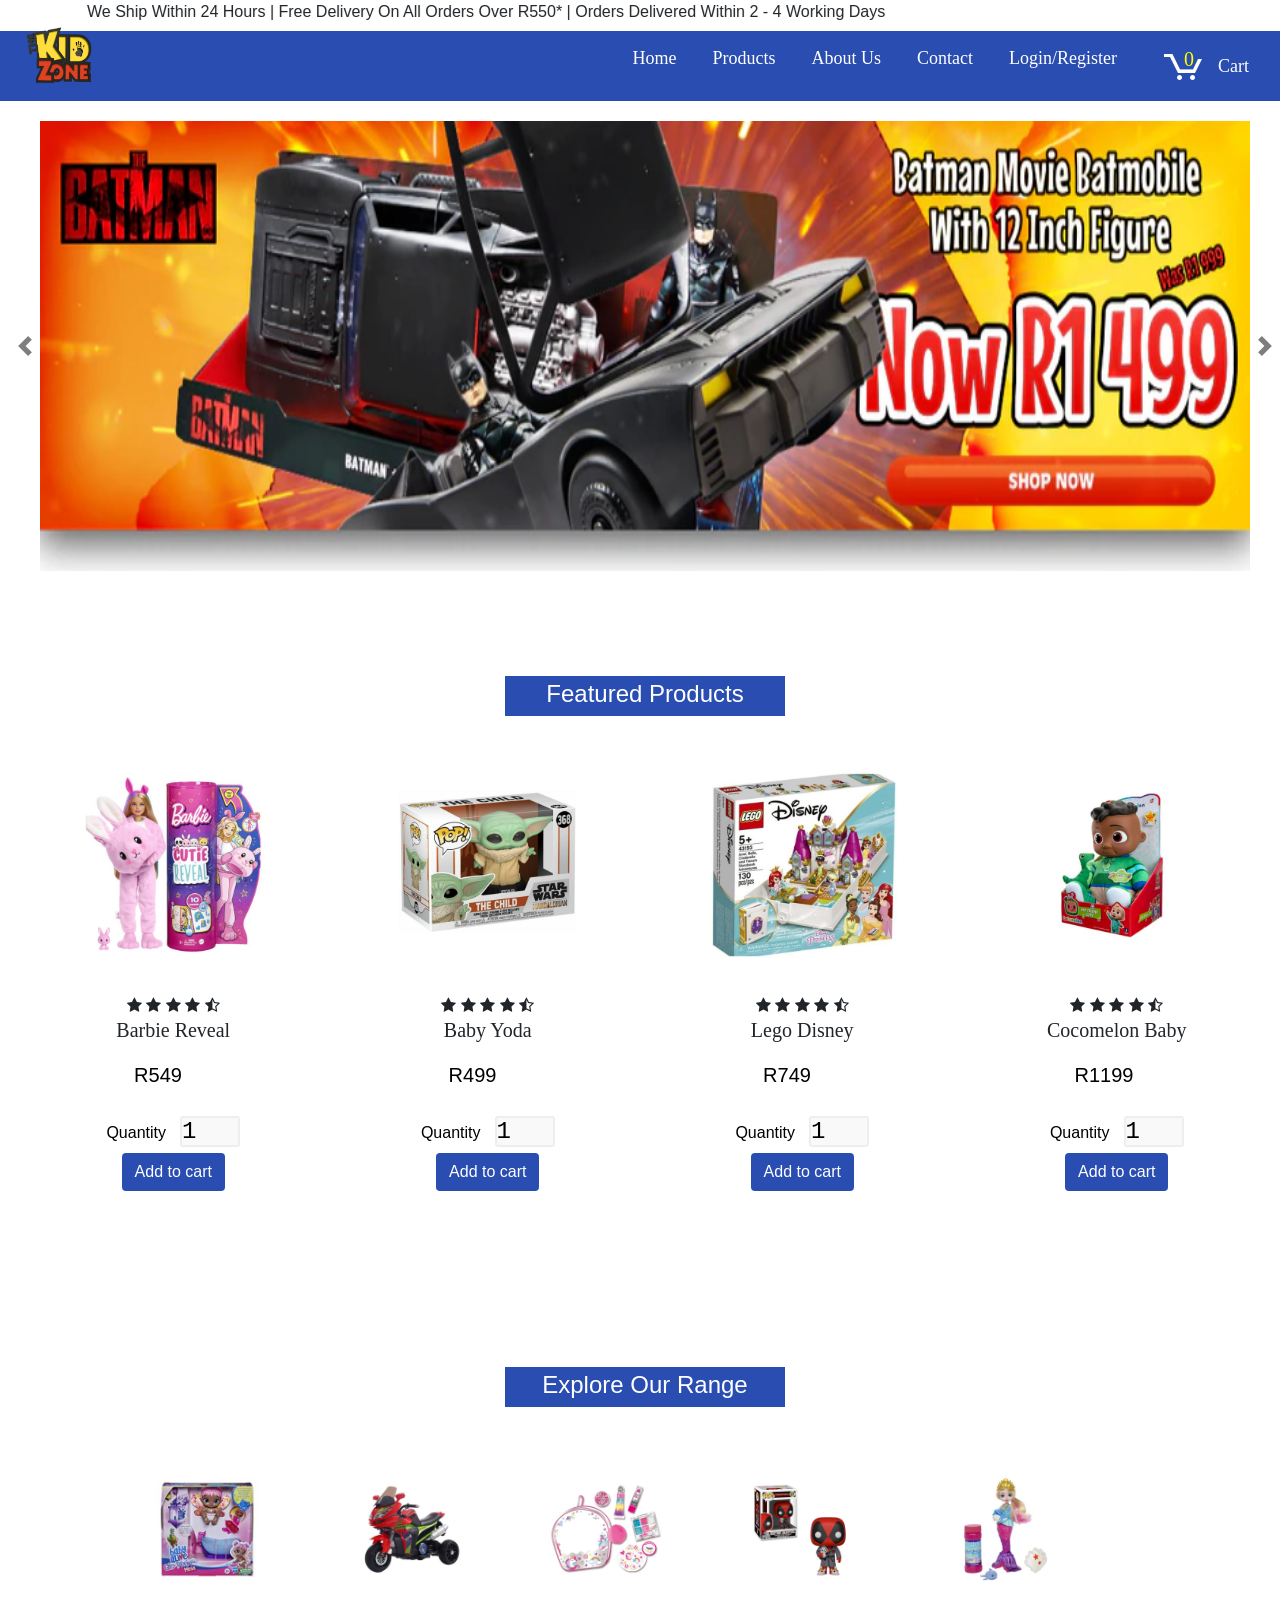
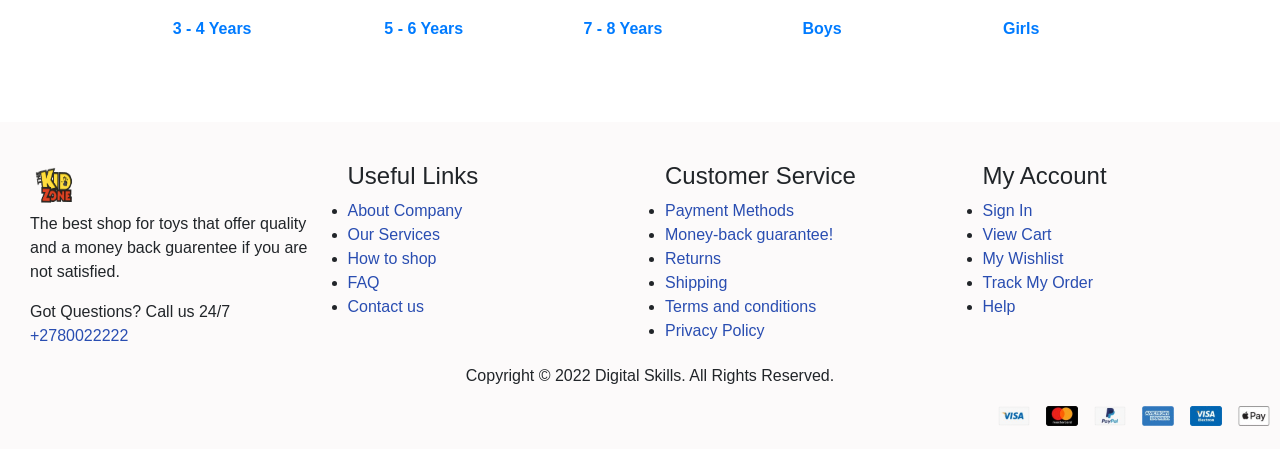
<file: wwwroot/html/index.html>
<!DOCTYPE html>
<html>

<head>
    
    <meta charset="utf-8" >
    <link rel="icon" href="../images/products/logo-icon.png" type="image/x-icon" />
    <title>The Kid Zone</title>
    <meta name="viewport" content="width=device-width, initial-scale=1, maximum-scale=5, user-scalable=yes">
    <meta http-equip="X-UA-compatible" content="IE=edge,chrome=1">
    <link rel="stylesheet" href="../css/style.css" media="screen" type="text/css" />
    <link rel="stylesheet" href="https://stackpath.bootstrapcdn.com/bootstrap/4.4.1/css/bootstrap.min.css">
    <link rel="stylesheet" href="https://stackpath.bootstrapcdn.com/font-awesome/4.7.0/css/font-awesome.min.css">
    <script type="text/javascript" src="https://ajax.googleapis.com/ajax/libs/jquery/2.0.3/jquery.min.js"></script>
    <script type="text/javascript" src = "../js/jquery.nav.js"></script>
    <script type="text/javascript" src="../js/jquery.store.js"></script>
    <script src="https://stackpath.bootstrapcdn.com/bootstrap/4.4.1/js/bootstrap.min.js"></script>
    <script type="text/javascript" src="../js/filter.js"></script>
    
    
</head>

<div id="nav-details">
   <div id="nav-details-content"></div>
</div>

<div class="container">
        <div class="slider">
           
            <div id="carouselExampleInterval" class="carousel slide" data-ride="carousel">
             <div class="carousel-inner">
              
               <div class="carousel-item active" data-interval="10000">
                <a href="./Product.html">
                 <img src="../images/slide-1-480w.jpg" class="d-block w-100" alt="..." style="width:100%;">
                </a>
                </div>
              
               <div class="carousel-item" data-interval="2000">
                <a href="./Product.html">
                 <img src="../images/slide-1.jpg" class="d-block w-100" alt="..."
                               style="width:100%;">
               </a>
                              </div>
               <div class="carousel-item">
                <a href="./Product.html"> 
                <img src="../images/slide-2.jpg" class="d-block w-100" alt="..."
                               style="width:100%;">
               </a>
                              </div>
             </div>
           
             <!--div class="intro-content">
              <h3 class="intro-subtitle text-primary" style="font-size: 60px">Online Specials</h3>
              <h1 class="intro-title" style="font-size: 40px;">BatMobile <br> Little Live Pets <br> Surprise Boxes
              </h1>
              <a href="./Product.html" class="btn btn-primary btn-round"
                             style="background-color: #294db1; margin-left:120px;vertical-align: center;">
                 <span>Click Here</span>
                 <i class="icon-long-arrow-right"></i>
              </a>
             </div!-->
             
             
            </div>
          
           
           <a class="carousel-control-prev" href="#carouselExampleInterval" role="button" data-slide="prev" >
            <span class="carousel-control-prev-icon" aria-hidden="true" ></span>
            <span class="sr-only" >Previous</span>
           </a>
          <a class="carousel-control-next" href="#carouselExampleInterval" role="button" data-slide="next">
          <span class="carousel-control-next-icon" aria-hidden="true"></span>
          <span class="sr-only" >Next</span>
          </a>
        </div>
        </div>


          <section class="new-arrivals">
            <div id="site">
                <div class="container">
                    <div class="title-box">
                        <h2>Featured Products</h2>
                   
                    </div>
                    
                    <div class="row">
                       
                        
                        <section class="col-md-3" >
                            <div class="product-top" >
                                <img src="../toy_image/g5_barbie1.jpg">
                                <div class="hoverImage center">
                                    <img src="../toy_image/g5_barbie2.jpg" >
                                   </div>
                                <div class="overlay-right">
                                    <button type="button" class="btn btn-secondary" title="Quick Shop">
                                        <i class="fa fa-eye"></i>
                                    </button>

                                    <button type="button" class="btn btn-secondary" title="Add to Wishlist">
                                        <i class="fa fa-heart-o"></i>
                                    </button>

                                </div>
                            </div>

                            <div class="product-bottom text-center">
                                <i class="fa fa-star"></i>
                                <i class="fa fa-star"></i>
                                <i class="fa fa-star"></i>
                                <i class="fa fa-star"></i>
                                <i class="fa fa-star-half-o"></i>
                                <h3 style="font-family:'Poppins'; font-size: 20px;">Barbie Reveal</h3>
                                <div class="product-description" data-name="Barbie Reveal" data-price="549" data-pic="../toy_image/g5_barbie1.jpg">

                                    <p class="product-price" style="font-size: 20px">R549</p>
                                    <form class="add-to-cart" action="cart.html" method="get">
                                        <div>
                                            <label for="qty-2">Quantity</label>
                                            <input type="number" name="qty-2" id="qty-2" class="qty" min="1" max="20" value="1" style="font-family:monospace;"/>
                                        </div>
                                        <p><input type="submit" value="Add to cart" class="btn" /></p>
                                    </form>

                                </div>
                            </div>
                        </section>

                        <section class="col-md-3">
                            <div class="product-top">
                                <img src="../toy_image/b5_yoda1.jpg">
                                <div class="hoverImage center">
                                    <img src="../toy_image/b5_yoda2.jpg" >
                                   </div>
                                <div class="overlay-right">
                                    <button type="button" class="btn btn-secondary" title="Quick Shop">
                                        <i class="fa fa-eye"></i>
                                    </button>

                                    <button type="button" class="btn btn-secondary" title="Add to Wishlist">
                                        <i class="fa fa-heart-o"></i>
                                    </button>

                                </div>
                            </div>

                            <div class="product-bottom text-center">
                                <i class="fa fa-star"></i>
                                <i class="fa fa-star"></i>
                                <i class="fa fa-star"></i>
                                <i class="fa fa-star"></i>
                                <i class="fa fa-star-half-o"></i>
                                <h3 style="font-family:'Poppins'; font-size: 20px;">Baby Yoda</h3>
                                <div class="product-description" data-name="Baby Yoda" data-price="499" data-pic="../toy_image/b5_yoda1.jpg">

                                    <p class="product-price" style="font-size: 20px">R499</p>
                                    <form class="add-to-cart" action="cart.html" method="get">
                                        <div>
                                            <label for="qty-2">Quantity</label>
                                            <input type="number" name="qty-2" id="qty-2" class="qty" min="1" max="20" value="1" style="font-family:monospace;"/>
                                        </div>
                                        <p><input type="submit" value="Add to cart" class="btn" /></p>
                                    </form>

                                </div>
                            </div>
                        </section>

                        <section class="col-md-3">
                            <div class="product-top">
                                <img src="../toy_image/g5_lego1.jpg">
                                <div class="hoverImage center">
                                    <img src="../toy_image/g5_lego2.jpg" >
                                   </div>
                                <div class="overlay-right">
                                    <button type="button" class="btn btn-secondary" title="Quick Shop">
                                        <i class="fa fa-eye"></i>
                                    </button>

                                    <button type="button" class="btn btn-secondary" title="Add to Wishlist">
                                        <i class="fa fa-heart-o"></i>
                                    </button>

                                </div>
                            </div>

                            <div class="product-bottom text-center">
                                <i class="fa fa-star"></i>
                                <i class="fa fa-star"></i>
                                <i class="fa fa-star"></i>
                                <i class="fa fa-star"></i>
                                <i class="fa fa-star-half-o"></i>
                                <h3 style="font-family:'Poppins'; font-size: 20px;">Lego Disney</h3>
                                <div class="product-description" data-name="Lego Disney" data-price="749" data-pic="../toy_image/g5_lego1.jpg">

                                    <p class="product-price" style="font-size: 20px">R749</p>
                                    <form class="add-to-cart" action="cart.html" method="get">
                                        <div>
                                            <label for="qty-2">Quantity</label>
                                            <input type="number" name="qty-2" id="qty-2" class="qty" min="1" max="20" value="1" style="font-family:monospace;"/>
                                        </div>
                                        <p><input type="submit" value="Add to cart" class="btn" /></p>
                                    </form>

                                </div>
                            </div>
                        </section>

                        <section class="col-md-3">
                            <div class="product-top">
                                <img src="../toy_image/b3_coco1.jpg">
                                <div class="hoverImage center">
                                    <img src="../toy_image/b3_coco2.jpg">
                                </div>
                                <div class="overlay-right">
                                    <button type="button" class="btn btn-secondary" title="Quick Shop">
                                        <i class="fa fa-eye"></i>
                                    </button>

                                    <button type="button" class="btn btn-secondary" title="Add to Wishlist">
                                        <i class="fa fa-heart-o"></i>
                                    </button>

                                </div>
                            </div>

                            <div class="product-bottom text-center">
                                <i class="fa fa-star"></i>
                                <i class="fa fa-star"></i>
                                <i class="fa fa-star"></i>
                                <i class="fa fa-star"></i>
                                <i class="fa fa-star-half-o"></i>
                                <h3 style="font-family:'Poppins'; font-size: 20px;">Cocomelon Baby</h3>
                                <div class="product-description" data-name="Cocomelon Baby" data-price="1199" data-pic="../toy_image/b3_coco1.jpg">

                                    <p class="product-price" style="font-size: 20px">R1199</p>
                                    <form class="add-to-cart" action="cart.html" method="get">
                                        <div>
                                            <label for="qty-2">Quantity</label>
                                            <input type="number" name="qty-2" id="qty-2" class="qty" min="1" max="20" value="1" style="font-family:monospace;"/>
                                        </div>
                                        <p><input type="submit" value="Add to cart" class="btn" /></p>
                                    </form>

                                </div>
                            </div>
                        </section>
                        
                    </div>
                </section>

           <section class="featured-categories">
            <div class="container" >
              <div class="title-box">
                <h2>Explore Our Range</h2>
           
            </div>
             <div class="row" style="margin-left:80px">

              <div class="col-sm-2">
                <div class="product-top">
                    
                <a href="./product.html?filter-menu=3year" target="_self"> 
                   <img src="../toy_image/g3_baby1.jpg">
               <div class="hoverImage center">
                <img src="../toy_image/b3_coco2.jpg">
               </div>
                   <p style="text-align: center; font-size: 16px; font-weight: bold; margin-right: 25px;">3 - 4 Years</p>
                </a>
            
                </div>
              </div>

                <div class="col-sm-2">
                  <div class="product-top">
                    <a href="./product.html?filter-menu=5year" target="_self"> 
                  <img src="../toy_image/b5_bike2.jpg">
                  <div class="hoverImage center">
                    <img src="../toy_image/g5_barbie2.jpg">
                   </div>
                     <p style="text-align: center; font-size: 16px; font-weight: bold;">5 - 6 Years</p>
                     </a>
                </div>
                </div>

                <div class="col-sm-2">
                  <div class="product-top">
                    <a href="./product.html?filter-menu=7year" target="_self"> 
                <img src="../toy_image/g7_beauty2.jpg">
                <div class="hoverImage center">
                  <img src="../toy_image/b7_truck2.jpg">
                 </div>
                 <p style="text-align:center; font-size: 16px; font-weight: bold;">7 - 8 Years</p>
                 </a>
                </div>
              </div>

                <div class="col-sm-2">
                  <div class="product-top">
                  <a href="./product.html?filter-menu=boy" target="_self"> 
              <img src="../toy_image/b7_deadpool2.jpg">
               <p style="text-align:center; font-size: 16px; font-weight: bold;">Boys</p>
               </a>
              </div>
                </div>

              <div class="col-sm-2">
                <div class="product-top">
                <a href="./product.html?filter-menu=girl" target="_self"> 
            <img src="../toy_image/g3_bubble2.jpg">
             <p style="text-align:center; font-size: 16px; font-weight: bold;">Girls</p>
             </a>
            </div>
              </div>
                <!--div class="col-md-3">
                  <img src="../images/products/product-3.jpg">
                     <p style="text-align: center; font-size: 16px; font-weight: bold;">Laptop</p>
                </div-->
               </div>
              </div>
            </section>
           
            <script src="../js/footer.js"></script> 
    
        
</body>
</html>
</file>
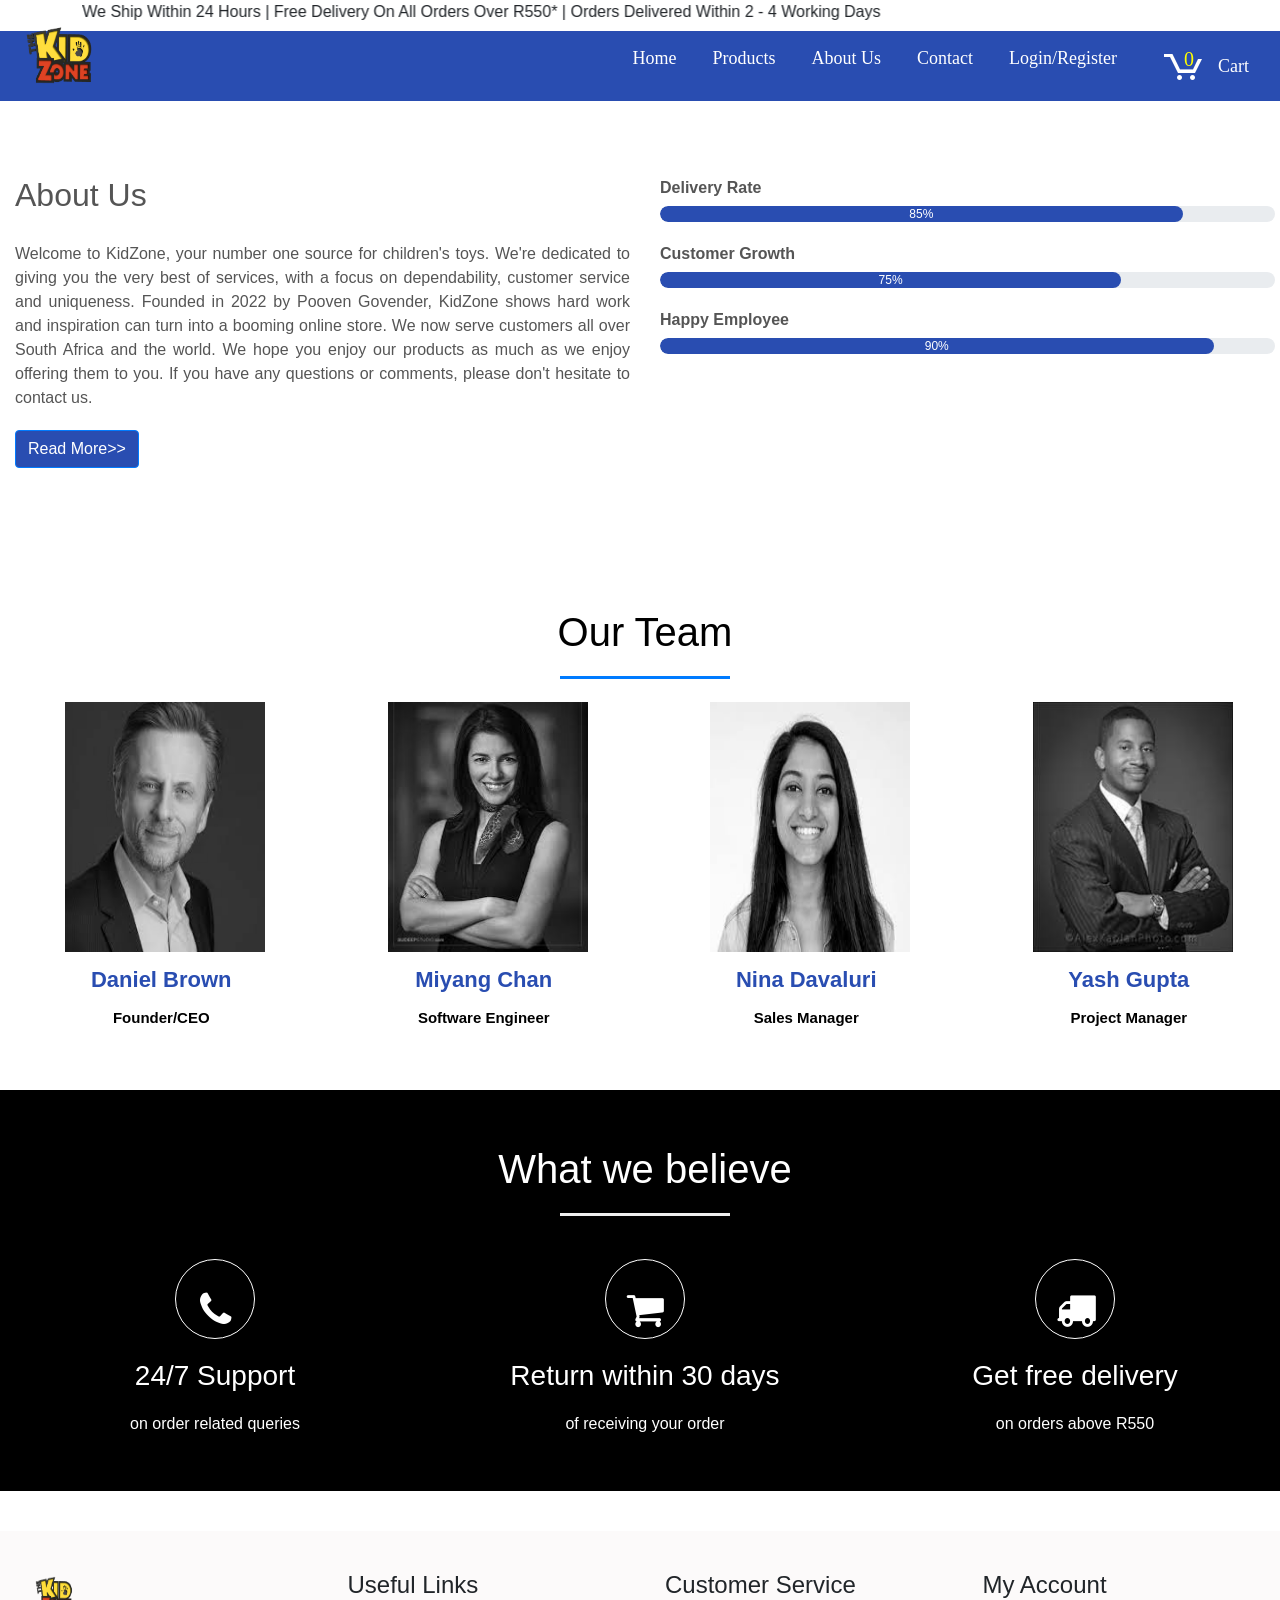
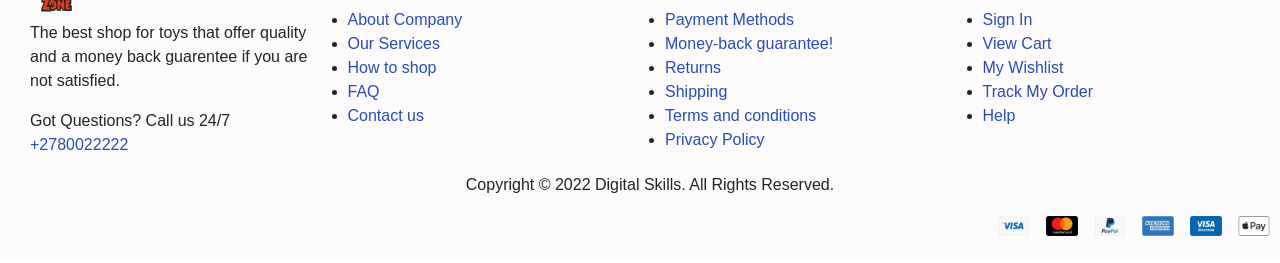
<file: wwwroot/html/about.html>
<!DOCTYPE html>
<html>

<head>
    <title>About</title>
    <meta charset="utf-8" />
    <link rel="icon" href="../images/products/logo-icon.png" type="image/x-icon" />
    <meta name="viewpoint" content="width=device-width,initial-scal=1.0">
    <meta http-equip="X-UA-compatible" content="ie=edge">
    <link rel="stylesheet" href="../css/style.css" media="screen" type="text/css" />
    <link rel="stylesheet" href="https://stackpath.bootstrapcdn.com/bootstrap/4.4.1/css/bootstrap.min.css">
    <link rel="stylesheet" href="https://stackpath.bootstrapcdn.com/font-awesome/4.7.0/css/font-awesome.min.css">
    <script type="text/javascript" src="https://ajax.googleapis.com/ajax/libs/jquery/2.0.3/jquery.min.js"></script>
    <script type="text/javascript" src = "../js/jquery.nav.js"></script>
    <script type="text/javascript" src="../js/jquery.store.js"></script>
    <script src="https://stackpath.bootstrapcdn.com/bootstrap/4.4.1/js/bootstrap.min.js"></script>
</head>

<body>

    <div id="nav-details">
        <div id="nav-details-content"></div>
     </div>

<section id="about">
            <div class="container">
                <div class="row">
                    <div class="col-md-6">
                        <h2>About Us</h2>
                        <div class="about-content">
                            Welcome to KidZone, your number one source for children's toys. We're dedicated to giving
                            you the very best of services, with a focus on dependability, customer service and
                            uniqueness.

                            Founded in 2022 by Pooven Govender, KidZone shows hard work and
                            inspiration can turn into a booming online store. We now serve customers all over South Africa and the
                            world.

                            We hope you enjoy our products as much as we enjoy offering them to you. If you have any
                            questions or comments, please don't hesitate to contact us.


                        </div>
                        <button type="button" class="btn btn-primary" style="background-color: #FCB941;">Read More>>

                        </button>

                    </div>
                    <div class="col-md-6 skills-bar">
                        <p>Delivery Rate</p>
                        <div class="progress">
                            <div class="progress-bar" style="width:85%;">85%</div>
                        </div>

                        <p>Customer Growth</p>
                        <div class="progress">
                            <div class="progress-bar" style="width:75%;">75%</div>
                        </div>

                        <p>Happy Employee</p>
                        <div class="progress">
                            <div class="progress-bar" style="width:90%;  ">90%</div>
                        </div>

                    </div>
                </div>

            </div>
            </section>
            <section id="team">
                <div class="container">
                    <h1>Our Team</h1>
                    <div class="row">
                        <div class="col-md-3 profile-pic text-center">
                            <div class="img-box">
                                <img src="../images/daniel.jfif"
                                    class="img-responsive">
                                <ul>
                                    <a href="https://www.facebook.com/">
                                        <li><i class="fa fa-facebook"></i></li>
                                    </a>
                                    <a href="https://twitter.com/login">
                                        <li><i class="fa fa-twitter"></i></li>
                                    </a>
                                    <a href="https://www.linkedin.com/home">
                                        <li><i class="fa fa-linkedin"></i></li>
                                    </a>
                                </ul>
                            </div>
                            <h2>Daniel Brown</h2>
                            <h3>Founder/CEO</h3>

                        </div>

                        <div class="col-md-3 profile-pic text-center">
                            <div class="img-box">
                                <img src="../images/miyang.jfif"
                                    class="img-responsive">
                                <ul>
                                    <a href="https://www.facebook.com/">
                                        <li><i class="fa fa-facebook"></i></li>
                                    </a>
                                    <a href="https://twitter.com/login">
                                        <li><i class="fa fa-twitter"></i></li>
                                    </a>
                                    <a href="https://www.linkedin.com/home">
                                        <li><i class="fa fa-linkedin"></i></li>
                                    </a>
                                </ul>
                            </div>
                            <h2>Miyang Chan </h2>
                            <h3>Software Engineer</h3>

                        </div>

                        <div class="col-md-3 profile-pic text-center">
                            <div class="img-box">
                                <img src="../images/nina.jfif"
                                    class="img-responsive">
                                <ul>
                                    <a href="https://www.facebook.com/">
                                        <li><i class="fa fa-facebook"></i></li>
                                    </a>
                                    <a href="https://twitter.com/login">
                                        <li><i class="fa fa-twitter"></i></li>
                                    </a>
                                    <a href="https://www.linkedin.com/home">
                                        <li><i class="fa fa-linkedin"></i></li>
                                    </a>
                                </ul>
                            </div>
                            <h2>Nina Davaluri</h2>
                            <h3>Sales Manager</h3>

                        </div>

                        <div class="col-md-3 profile-pic text-center">
                            <div class="img-box">
                                <img src="../images/yash.jfif"
                                    class="img-responsive">
                                <ul>
                                    <a href="https://www.facebook.com/">
                                        <li><i class="fa fa-facebook"></i></li>
                                    </a>
                                    <a href="https://twitter.com/login">
                                        <li><i class="fa fa-twitter"></i></li>
                                    </a>
                                    <a href="https://www.linkedin.com/home">
                                        <li><i class="fa fa-linkedin"></i></li>
                                    </a>
                                </ul>
                            </div>
                            <h2>Yash Gupta</h2>
                            <h3>Project Manager</h3>

                        </div>
                    </div>
                </div>
            </section>
        			<!------Services Section------->
			<section id="services">

				<div class="container">
					<h1>What we believe</h1>
					<div class="row services">
						<div class="col-md-4 text-center">
							<div class="icon">
								<i class="fa fa-phone"></i>
							</div>
							<h3> 24/7 Support</h3>
							<p>on order related queries</p>
						</div>

						<div class="col-md-4 text-center">
							<div class="icon">
								<i class="fa fa-shopping-cart"></i>
							</div>
							<h3> Return within 30 days</h3>
							<p>of receiving your order</p>
						</div>

						<div class="col-md-4 text-center">
							<div class="icon">
								<i class="fa fa-truck"></i>
							</div>
							<h3>Get free delivery</h3>
							<p>on orders above R550</p>
						</div>
					</div>
				</div>

			</section>

            <script src="../js/footer.js"></script>
</body>
</html>
</file>
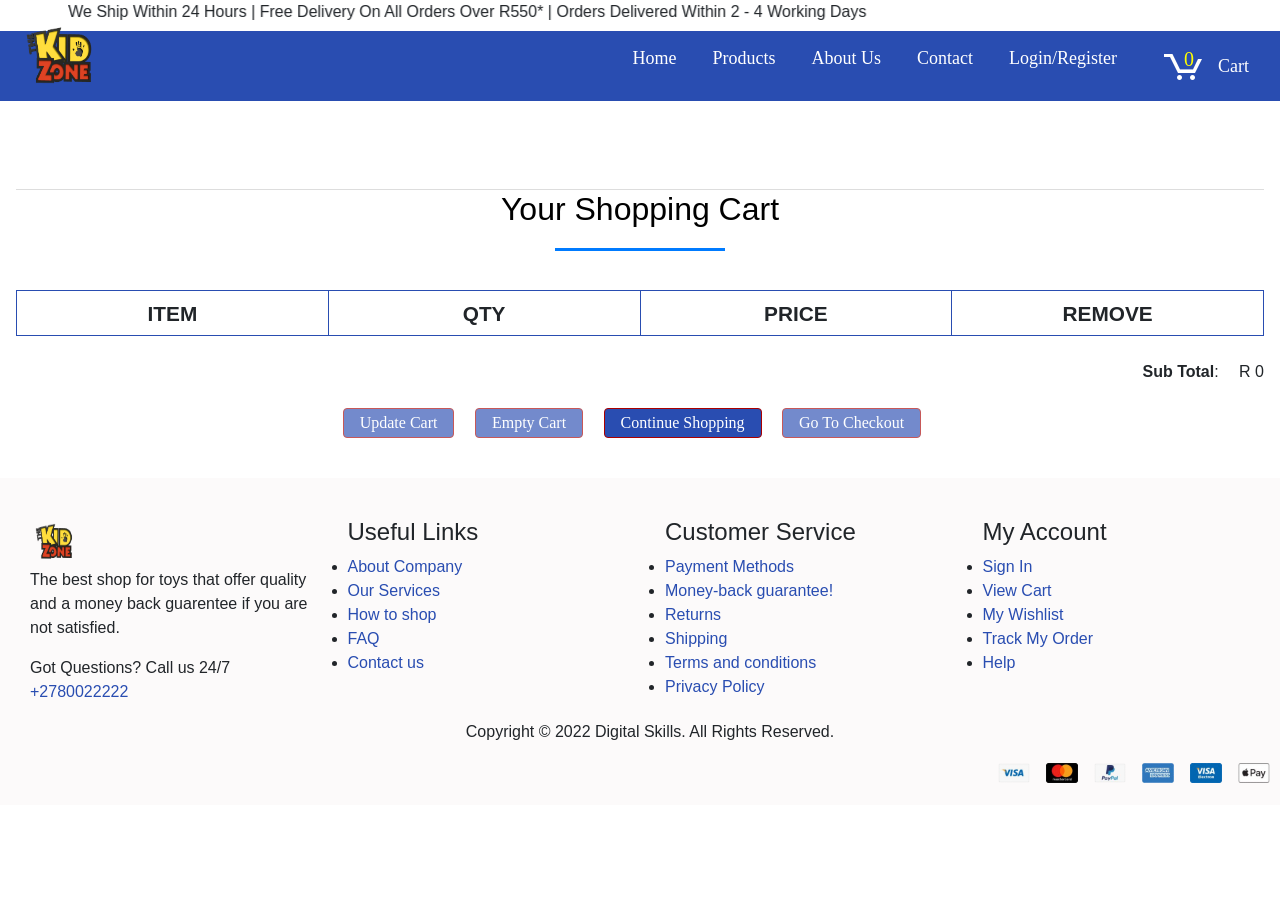
<file: wwwroot/html/cart.html>
<!DOCTYPE html>
<html>
<head>
    <title>Shopping Cart</title>
    <meta charset="utf-8" />
    <link rel="icon" href="../images/products/logo-icon.png" type="image/x-icon" />
    <meta name="viewpoint" content="width=device-width,initial-scal=1.0">
    <meta http-equip="X-UA-compatible" content="ie=edge">
    <link rel="stylesheet" href="../css/style.css" media="screen" type="text/css" />
    <link rel="stylesheet" href="https://stackpath.bootstrapcdn.com/bootstrap/4.4.1/css/bootstrap.min.css">
    <link rel="stylesheet" href="https://stackpath.bootstrapcdn.com/font-awesome/4.7.0/css/font-awesome.min.css">
    <script type="text/javascript" src="https://ajax.googleapis.com/ajax/libs/jquery/2.0.3/jquery.min.js"></script>
    <script type="text/javascript" src = "../js/jquery.nav.js"></script>
    <script type="text/javascript" src="../js/jquery.store.js"></script>
    <script src="https://stackpath.bootstrapcdn.com/bootstrap/4.4.1/js/bootstrap.min.js"></script>
    
</head>

<body>
    
    <div id="nav-details">
        <div id="nav-details-content"></div>
     </div>
   
    
       
    <section id="cart">
        <div id="site">
            <header id="masthead">
            </header>
            <div id="content">
                <h1>Your Shopping Cart</h1>
                <form id="shopping-cart" action="cart.html" method="post">
                    <table class="shopping-cart">
                        <thead>
                            <tr>
                                <th scope="col" colspan="2" style="text-align: center;">Item</th>
                                <th scope="col" style="text-align: center;">Qty</th>
                                <th scope="col" style="text-align: center;">Price</th>
                                <th scope="col" style="text-align: center;">Remove</th>
                            </tr>
                        </thead>
                        <tbody>

                        </tbody>
                    </table>
                    <p id="sub-total">
                        <strong>Sub Total</strong>: <span id="stotal"></span>
                    </p>
                    <ul id="shopping-cart-actions">
                        
                        <li>
                         
                        <input type = "button" name="update" id="update-cart" onclick = "updateCart();" class="btn" value="Update Cart" disabled="disabled" style="text-align: center;
                        color: white;
                        background: #294db1;
                        margin-bottom: 0px; height: 30px;
                        border-radius: 4px;
                        border: 1px solid #a00;
                        text-align: center;
                        display: inline-block;
                        font: 1em 'PT Serif', serif;
                        padding: 0.3em 1em;" />
                        
                    </li>
                    <li>
                        <input type="button" name="delete" id="empty-cart" onclick = "emptyCart();" class="btn" value="Empty Cart" disabled="disabled" style="text-align: center;
                        color: white;
                        background: #294db1;
                        margin-bottom: 0px; height: 30px;
                        border-radius: 4px;
                        border: 1px solid #a00;
                        text-align: center;
                        display: inline-block;
                        font: 1em 'PT Serif', serif;
                        padding: 0.3em 1em;"/>
                    </li> 
                    <li>
                            <a href="product.html" class="btn" style="background-color:#294db1">Continue Shopping</a>
                    </li>
                    <li>
                        <input type="button" onclick= "location.href='checkout.html'" value="Go To Checkout" class="btn" id="checkout" disabled="disabled" style="text-align: center;
                        color: white;
                        background: #294db1;
                        margin-bottom: 0px; height: 30px;
                        border-radius: 4px;
                        border: 1px solid #a00;
                        text-align: center;
                        display: inline-block;
                        font: 1em 'PT Serif', serif;
                        padding: 0.3em 1em;"/>

                    </li>
                    </ul>
                </form>
            </div>
        </div>

  </section>
        <script src="../js/footer.js"></script>

   
</body>
</html>
</file>
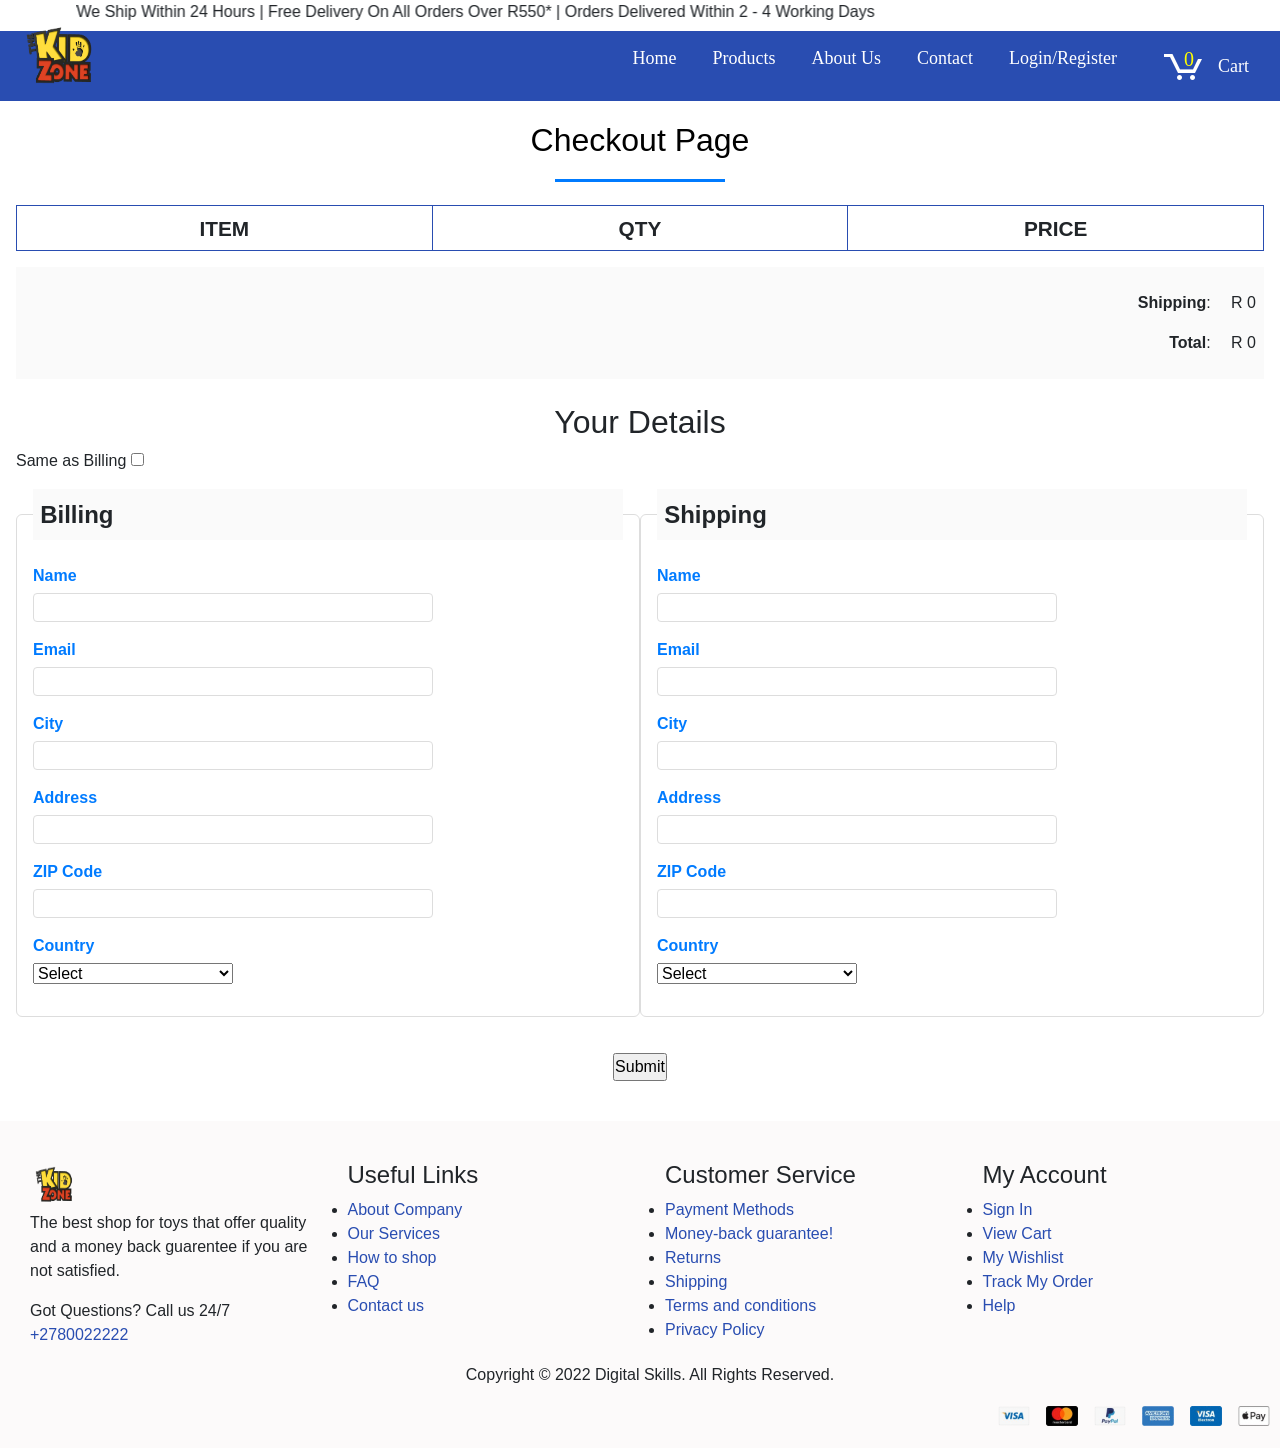
<file: wwwroot/html/checkout.html>
<!DOCTYPE html>
<html>

<head>
    <title>Checkout</title>
    <meta charset="utf-8" />
    <link rel="icon" href="../images/products/logo-icon.png" type="image/x-icon" />
    <link rel="stylesheet" href="../css/style.css" media="screen" type="text/css" />
    <script type="text/javascript" src="https://ajax.googleapis.com/ajax/libs/jquery/2.0.3/jquery.min.js"></script>
    <script type="text/javascript" src = "../js/jquery.nav.js"></script>
    <script type="text/javascript" src="../js/jquery.store.js"></script>
    <link rel="stylesheet" href="https://stackpath.bootstrapcdn.com/bootstrap/4.4.1/css/bootstrap.min.css">
    <link rel="stylesheet" href="https://stackpath.bootstrapcdn.com/font-awesome/4.7.0/css/font-awesome.min.css">
    
</head>

<body id="checkout-page">
    
    <div id="nav-details">
        <div id="nav-details-content"></div>
     </div>
    

    <div id="site">
        <div id="content">
            <h1>Checkout Page</h1>
            <table id="checkout-cart" class="shopping-cart">
                <thead>
                    <tr>
                        <th scope="col" colspan="2" style="text-align: center;">Item</th>
                        <th scope="col" style="text-align: center;">Qty</th>
                        <th scope="col" style="text-align: center;">Price</th>
                    </tr>
                </thead>
                <tbody>

                </tbody>
            </table>
            <div id="pricing">

                <p id="shipping">
                    <strong>Shipping</strong>: <span id="sshipping"></span>
                </p>

                <p id="sub-total">
                    <strong>Total</strong>: <span id="stotal"></span>
                </p>
            </div>

            <form action="order.html" method="get" id="checkout-order-form">
                <h2>Your Details</h2>
                <div id="shipping-same">Same as Billing <input type="checkbox" id="same-as-billing" value="" />
                </div>
                <div class="checkout-page">
                    <fieldset id="fieldset-billing" style="float:left">
                        <legend>Billing</legend>
                        <div>
                            <label for="name">Name</label>
                            <input type="text" name="name" id="name" data-type="string"
                                data-message="This field cannot be empty" style="width: 400px;" />
                        </div>
                        <div>
                            <label for="email">Email</label>
                            <input type="text" name="email" id="email" data-type="expression"
                                data-message="Not a valid email address" style="width: 400px;" />
                        </div>
                        <div>
                            <label for="city">City</label>
                            <input type="text" name="city" id="city" data-type="string"
                                data-message="This field cannot be empty" style="width: 400px;" />
                        </div>
                        <div>
                            <label for="address">Address</label>
                            <input type="text" name="address" id="address" data-type="string"
                                data-message="This field cannot be empty" style="width: 400px;" />
                        </div>
                        <div>
                            <label for="zip">ZIP Code</label>
                            <input type="text" name="zip" id="zip" data-type="string"
                                data-message="This field cannot be empty" style="width: 400px;" />
                        </div>
                        <div>
                            <label for="country">Country</label>
                            <select name="country" id="country" data-type="string"
                                data-message="This field cannot be empty">
                                <option value="">Select</option>
                                <option value="AD">Andorra</option>
                                <option value="AF">Afghanistan</option>
                                <option value="AL">Albania</option>
                                <option value="DZ">Algeria</option>
                                <option value="AO">Angola</option>
                                <option value="AI">Anguilla</option>
                                <option value="AQ">Antartica</option>
                                <option value="AG">Antigua & Barbuda</option>
                                <option value="AR">Argentina</option>
                                <option value="AM">Armenia</option>
                                <option value="AW">Aruba</option>
                                <option value="AT">Austria</option>
                                <option value="AU">Australia</option>
                                <option value="AZ">Azerbaidjan</option>
                                <option value="BS">Bahamas</option>
                                <option value="BH">Bahrain</option>
                                <option value="BD">Bangladesh</option>
                                <option value="BB">Barbados</option>
                                <option value="BY">Belarus</option>
                                <option value="BE">Belgium</option>
                                <option value="BZ">Belize</option>
                                <option value="BJ">Benin</option>
                                <option value="BM">Bermuda</option>
                                <option value="BT">Bhutan</option>
                                <option value="BO">Bolivia</option>
                                <option value="BW">Botswana</option>
                                <option value="BR">Brazil</option>
                                <option value="BN">Brunei Darussalam</option>
                                <option value="BG">Bulgaria</option>
                                <option value="BF">Burkina Faso</option>
                                <option value="BI">Burundi</option>
                                <option value="CM">Cameroon</option>
                                <option value="CA">Canada</option>
                                <option value="CV">Cape Verde</option>
                                <option value="KY">Cayman Islands</option>
                                <option value="CF">Cent African Republic</option>
                                <option value="TD">Chad</option>
                                <option value="CL">Chile</option>
                                <option value="CN">China</option>
                                <option value="CX">Christmas Islands</option>
                                <option value="CC">Cocos Islands</option>
                                <option value="CO">Colombia</option>
                                <option value="KM">Comoros</option>
                                <option value="CG">Congo</option>
                                <option value="CK">Cook Islands</option>
                                <option value="CR">Costa Rica</option>
                                <option value="HR">Croatia</option>
                                <option value="CU">Cuba</option>
                                <option value="CY">Cyprus</option>
                                <option value="CS">Czech Republic</option>
                                <option value="DK">Denmark</option>
                                <option value="DJ">Djibouti</option>
                                <option value="DM">Domenica</option>
                                <option value="DO">Domenican Republic</option>
                                <option value="EC">Ecuador</option>
                                <option value="EG">Egypt</option>
                                <option value="SV">El Salvador</option>
                                <option value="EE">Estonia</option>
                                <option value="ET">Ethiopia</option>
                                <option value="FO">Faeroe Islands</option>
                                <option value="FK">Falkland Islands</option>
                                <option value="FJ">Fiji</option>
                                <option value="FI">Finland</option>
                                <option value="FR">France</option>
                                <option value="GF">French Guyana</option>
                                <option value="PF">French Polynesia</option>
                                <option value="GA">Gabon</option>
                                <option value="GM">Gambia</option>
                                <option value="GE">Georgia</option>
                                <option value="DE">Germany</option>
                                <option value="GH">Ghana</option>
                                <option value="GI">Gibraltar</option>
                                <option value="GL">Greenland</option>
                                <option value="GQ">Greece</option>
                                <option value="GD">Grenada</option>
                                <option value="GP">Guadaloupe</option>
                                <option value="GU">Guam</option>
                                <option value="GT">Guatamala</option>
                                <option value="GN">Guinea</option>
                                <option value="GW">Guinee Bissau</option>
                                <option value="HT">Haiti</option>
                                <option value="HN">Honduras</option>
                                <option value="HK">Hong Kong</option>
                                <option value="HU">Hungary</option>
                                <option value="IS">Iceland</option>
                                <option value="IN">India</option>
                                <option value="ID">Indonesia</option>
                                <option value="IR">Iran</option>
                                <option value="IQ">Iraq</option>
                                <option value="IE">Ireland</option>
                                <option value="IL">Israel</option>
                                <option value="IT">Italy</option>
                                <option value="CI">Ivory Coast</option>
                                <option value="JM">Jamaica</option>
                                <option value="JP">Japan</option>
                                <option value="JT">Johnston Island</option>
                                <option value="JO">Jordan</option>
                                <option value="KH">Kampuchea</option>
                                <option value="KZ">Kazakstan</option>
                                <option value="KE">Kenya</option>
                                <option value="KI">Kiribati</option>
                                <option value="KP">Korea ( North )</option>
                                <option value="KR">Korea ( South )</option>
                                <option value="KW">Kuwait</option>
                                <option value="KG">Kyrgyzstan</option>
                                <option value="LA">Lao</option>
                                <option value="LV">Latvia</option>
                                <option value="LB">Lebanon</option>
                                <option value="LS">Lesotho</option>
                                <option value="LR">Liberia</option>
                                <option value="LY">Libya</option>
                                <option value="LI">Liechtenstein</option>
                                <option value="LT">Lituania</option>
                                <option value="LU">Luxembourg</option>
                                <option value="MO">Macau</option>
                                <option value="MK">Macedonia</option>
                                <option value="MG">Madagascar</option>
                                <option value="MW">Malawi</option>
                                <option value="MY">Malaysia</option>
                                <option value="MV">Maldives</option>
                                <option value="ML">Mali</option>
                                <option value="MT">Malta</option>
                                <option value="PC">Marshall Islands</option>
                                <option value="MQ">Martinique</option>
                                <option value="MR">Mauritania</option>
                                <option value="MU">Mauritius</option>
                                <option value="MX">Mexico</option>
                                <option value="MI">Midway Islands</option>
                                <option value="MD">Moldova</option>
                                <option value="MC">Monaco</option>
                                <option value="MN">Mongolia</option>
                                <option value="MS">Montserrat</option>
                                <option value="MA">Morocco</option>
                                <option value="MZ">Mozambique</option>
                                <option value="NA">Namibia</option>
                                <option value="NR">Nauru</option>
                                <option value="NP">Nepal</option>
                                <option value="AN">Netherlands Antilles</option>
                                <option value="NI">Netherlands</option>
                                <option value="NC">New Caledonia</option>
                                <option value="NZ">New Zealand</option>
                                <option value="NE">Niger</option>
                                <option value="NG">Nigeria</option>
                                <option value="NU">Niue</option>
                                <option value="NF">Norfolk Island</option>
                                <option value="NO">Norway</option>
                                <option value="OM">Oman</option>
                                <option value="PK">Pakistan</option>
                                <option value="PA">Panama</option>
                                <option value="PG">Papua New Guinea</option>
                                <option value="PY">Paraguay</option>
                                <option value="PE">Peru</option>
                                <option value="PH">Philippines</option>
                                <option value="PL">Poland</option>
                                <option value="PT">Portugal</option>
                                <option value="PR">Puerto Rico</option>
                                <option value="QA">Qatar</option>
                                <option value="RE">Reunion</option>
                                <option value="RO">Romania</option>
                                <option value="RU">Russia</option>
                                <option value="RW">Rwanda</option>
                                <option value="AS">Samoa ( American )</option>
                                <option value="WS">Samoa</option>
                                <option value="SM">San Marino</option>
                                <option value="ST">Sao Tome & Principe</option>
                                <option value="SA">Saudi Arabia</option>
                                <option value="SN">Senegal</option>
                                <option value="SC">Seychelles Islands</option>
                                <option value="SL">Sierra Leone</option>
                                <option value="SG">Singapore</option>
                                <option value="SI">Slovenia</option>
                                <option value="SK">Slovakia</option>
                                <option value="SB">Solomon Islands</option>
                                <option value="SO">Somalia</option>
                                <option value="ZA">South Africa</option>
                                <option value="ES">Spain</option>
                                <option value="LK">Sri Lanka</option>
                                <option value="KN">St. Kitts & Nevis</option>
                                <option value="LC">St. Lucia</option>
                                <option value="PM">St. Pierre & Miquelon</option>
                                <option value="SH">St. Helena</option>
                                <option value="VC">St.Vincent & Grenadines</option>
                                <option value="SD">Sudan</option>
                                <option value="SR">Suriname</option>
                                <option value="SZ">Swaziland</option>
                                <option value="SE">Sweden</option>
                                <option value="CH">Switzerland</option>
                                <option value="SY">Syria</option>
                                <option value="TW">Taiwan</option>
                                <option value="TJ">Tajikistan</option>
                                <option value="TZ">Tanzania</option>
                                <option value="TH">Thailand</option>
                                <option value="TG">Togo</option>
                                <option value="TO">Tonga</option>
                                <option value="TT">Trinidad & Tobago</option>
                                <option value="TN">Tunisia</option>
                                <option value="TC">Turks & Caicos Islands</option>
                                <option value="TM">Turkmenistan</option>
                                <option value="TR">Turkey</option>
                                <option value="TV">Tuvalu</option>
                                <option value="US">U.S.A.</option>
                                <option value="UG">Uganda</option>
                                <option value="UA">Ukraine</option>
                                <option value="AE">United Arab Emirates</option>
                                <option value="GB">United Kingdom</option>
                                <option value="UY">Uruguay</option>
                                <option value="UZ">Uzbekistan</option>
                                <option value="VU">Vanuatu</option>
                                <option value="VE">Venezuela</option>
                                <option value="VN">Vietnam</option>
                                <option value="VG">Virgin Islands ( British )</option>
                                <option value="VI">Virgin Islands ( U.S. )</option>
                                <option value="WK">Wake Island</option>
                                <option value="WF">Wallis & Futuna</option>
                                <option value="YD">Yemen ( Democratic )</option>
                                <option value="YE">Yemen Arab Republic</option>
                                <option value="YU">Yugoslavia</option>
                                <option value="ZR">Zaire</option>
                                <option value="ZM">Zambia</option>
                                <option value="ZW">Zimbabwe</option>
                                

                            </select>
                        </div>
                    </fieldset>

                    <fieldset id="fieldset-shipping" style="float:left">

                        <legend>Shipping</legend>

                        <div>
                            <label for="sname">Name</label>
                            <input type="text" name="sname" id="sname" data-type="string"
                                data-message="This field cannot be empty" style="width: 400px;" />
                        </div>
                        <div>
                            <label for="semail">Email</label>
                            <input type="text" name="semail" id="semail" data-type="expression"
                                data-message="Not a valid email address" style="width: 400px;" />
                        </div>
                        <div>
                            <label for="scity">City</label>
                            <input type="text" name="scity" id="scity" data-type="string"
                                data-message="This field cannot be empty" style="width: 400px;" />
                        </div>
                        <div>
                            <label for="saddress">Address</label>
                            <input type="text" name="saddress" id="saddress" data-type="string"
                                data-message="This field cannot be empty" style="width: 400px;" />
                        </div>
                        <div>
                            <label for="szip">ZIP Code</label>
                            <input type="text" name="szip" id="szip" data-type="string"
                                data-message="This field cannot be empty" style="width: 400px;" />
                        </div>
                        <div>
                            <label for="scountry">Country</label>
                            <select name="scountry" id="scountry" data-type="string"
                                data-message="This field cannot be empty">
                                <option value="">Select</option>
                                <option value="De">Denmark</option>
                                <option value="IN">India</option>
                            </select>
                        </div>
                    </fieldset>
                </div>
                <p style="text-align: center;"><input type="submit" id="submit-order" value="Submit"
                        class="btn-submit" /></p>

            </form>
        </div>
    </div>

    <script src="../js/footer.js"></script>

</body>
</html>
</file>
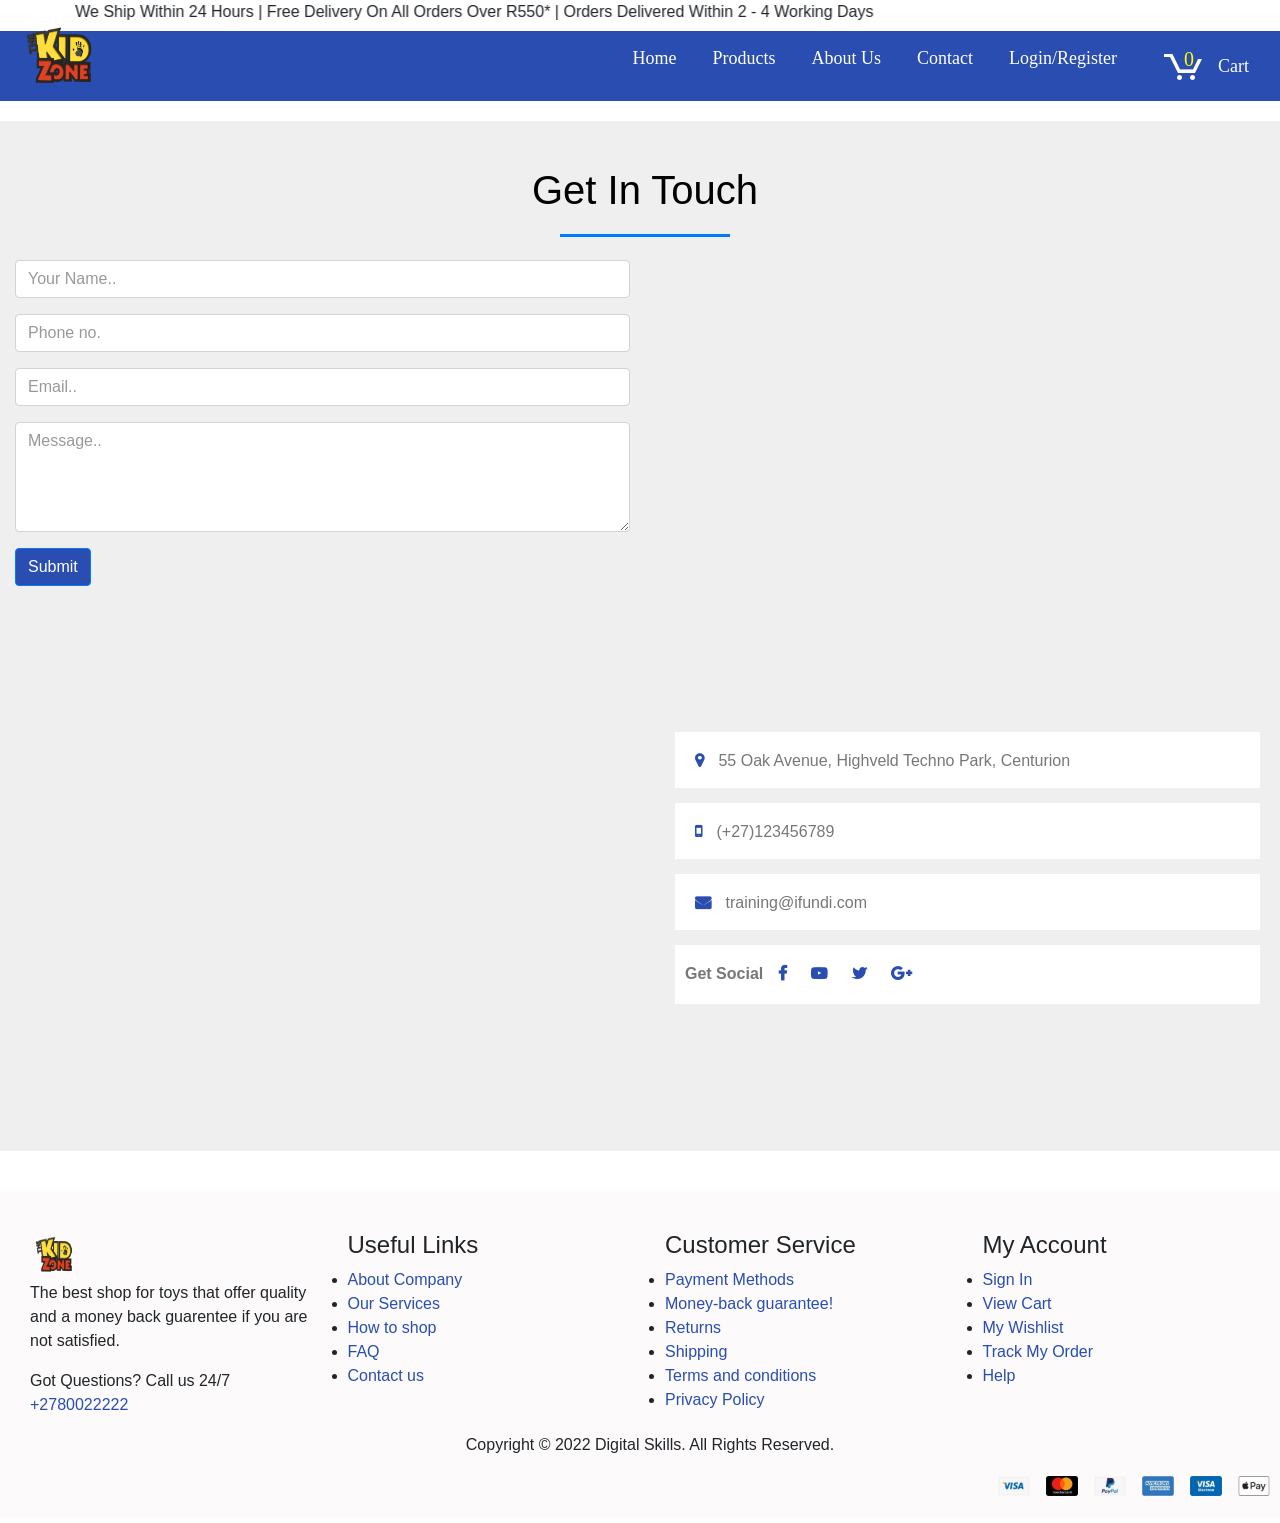
<file: wwwroot/html/contact.html>
<!DOCTYPE html>
<html>
<head>
    <title>Contact Us</title>
    <meta charset="utf-8" />
    <link rel="icon" href="../images/products/logo-icon.png" type="image/x-icon" />
    <meta name="viewpoint" content="width=device-width,initial-scal=1.0">
    <meta http-equip="X-UA-compatible" content="ie=edge">
    <link rel="stylesheet" href="../css/style.css" media="screen" type="text/css" />
    <link rel="stylesheet" href="https://stackpath.bootstrapcdn.com/bootstrap/4.4.1/css/bootstrap.min.css">
    <link rel="stylesheet" href="https://stackpath.bootstrapcdn.com/font-awesome/4.7.0/css/font-awesome.min.css">
    <script type="text/javascript" src="https://ajax.googleapis.com/ajax/libs/jquery/2.0.3/jquery.min.js"></script>
    <script type="text/javascript" src = "../js/jquery.nav.js"></script>
    <script type="text/javascript" src="../js/jquery.store.js"></script>
    <script src="https://stackpath.bootstrapcdn.com/bootstrap/4.4.1/js/bootstrap.min.js"></script>
    
</head>

<body>

   
    <div id="nav-details">
        <div id="nav-details-content"></div>
     </div>
    





        <section id="contact">

            <div class="container">
                <h1>Get In Touch</h1>
                <div class="row">
                    <div class="col-md-6">
                        <!--form class="contact-form"-->
                        <form onsubmit="return true">
                            <div class="form-group">
                                <input type="text" class="form-control" name="name" placeholder="Your Name.." required>
                            </div>
                            <div class="form-group">
                                <input type="number" class="form-control" name="phone" placeholder="Phone no." required>
                            </div>
                            <div class="form-group">
                                <input type="email" class="form-control" name="fmail" placeholder="Email.." required>
                            </div>
                            <div class="form-group">
                                <textarea class="form-control" rows="4" name="message" placeholder="Message.." required></textarea>
                            </div>

                            <button type="submit" class="btn btn-primary"
                                style="background-color: #294db1;">Submit</button>
                        </form>

                        <div class = "chatnow">
                        <script SameSite="None; Secure" src="https://cdn.landbot.io/landbot-3/landbot-3.0.0.js"></script>
                            <div id=" " style="width: 100%; height: 500px"></div>
                            <script>
                                var myLandbot = new Landbot.Container({
                                    container: '#myLandbot',
                                    configUrl: 'https://landbot.site/v3/H-1328172-BUMMXAPZ69HXA7PB/index.json',
                                });
                        </script></div>

                    </div>

                    
                    <script src="../js/email.js"></script>
                    <script src="https://smtpjs.com/v3/smtp.js"></script>

                    <div class="col-md-6 contact-info">
                        <iframe src="https://www.google.com/maps/embed?pb=!1m18!1m12!1m3!1d1794.89037146082!2d28.186617657959065!3d-25.876692782616118!2m3!1f0!2f0!3f0!3m2!1i1024!2i768!4f13.1!3m3!1m2!1s0x1e9565c60e2c1bef%3A0x558412fbf546b29!2sParking%20lot%2C%2055%20Oak%20Ave%2C%20Highveld%20Techno%20Park%2C%20Centurion%2C%200169!5e0!3m2!1sen!2sza!4v1657888012978!5m2!1sen!2sza" width="600" height="450" style="border:0;" allowfullscreen="" loading="lazy" referrerpolicy="no-referrer-when-downgrade"></iframe>
                        <div class="follow"><b><i class="fa fa-map-marker"></i> </b>55 Oak Avenue, Highveld Techno Park, Centurion
                        </div>
                        <div class="follow"><b><i class="fa fa-mobile"></i> </b>(+27)123456789</div>
                        <div class="follow"><b><i class="fa fa-envelope"></i> </b>training@ifundi.com</div>


                        <div class="follow"><label><b>Get Social </b></label>
                            <a href="https://www.facebook.com/"><i class="fa fa-facebook"></i></a>
                            <a href="https://www.youtube.com/"><i class="fa fa-youtube-play"></i></a>
                            <a href="https://twitter.com/login"><i class="fa fa-twitter"></i></a>
                            <a href="https://myaccount.google.com/"><i class="fa fa-google-plus"></i></a>

                        </div>
                    </div>

                </div>

            </div>

        </section>

        <script src="../js/footer.js"></script>

</body>

</html>
</file>
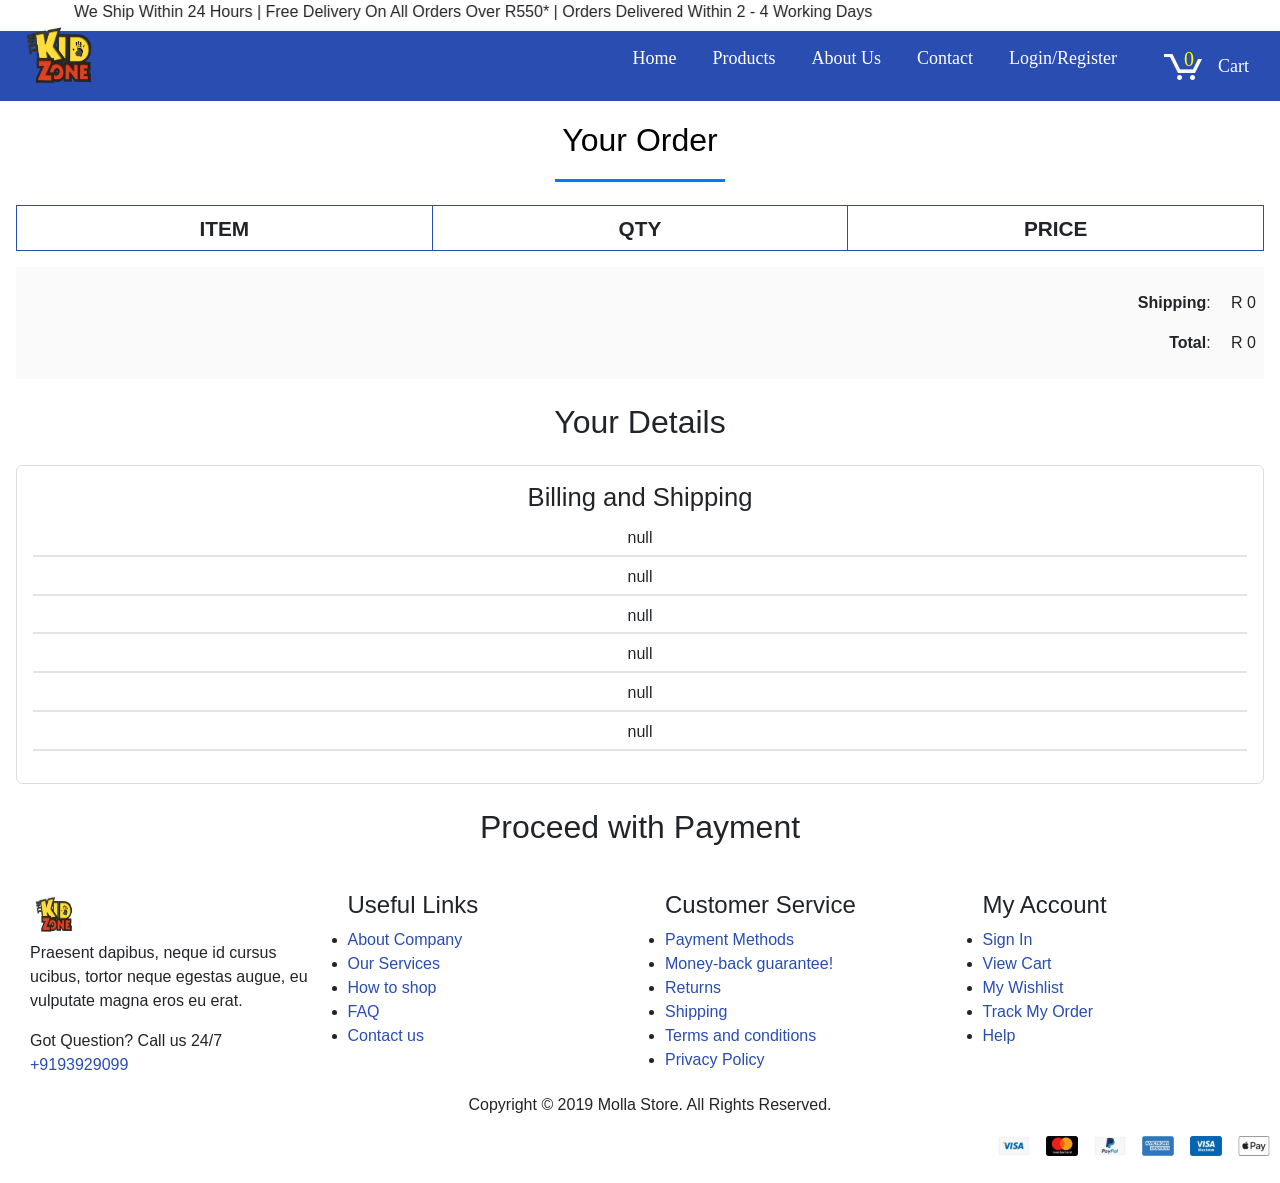
<file: wwwroot/html/order.html>
<!DOCTYPE html>
<html>

<head>
    <title>Your Order</title>
    <meta charset="utf-8" />
    <link rel="stylesheet" href="../css/style.css" media="screen" type="text/css" />
    <script type="text/javascript" src="https://ajax.googleapis.com/ajax/libs/jquery/2.0.3/jquery.min.js"></script>
    <script type="text/javascript" src="../js/jquery.store.js"></script>
    <link rel="stylesheet" href="https://stackpath.bootstrapcdn.com/bootstrap/4.4.1/css/bootstrap.min.css">
    <link rel="stylesheet" href="https://stackpath.bootstrapcdn.com/font-awesome/4.7.0/css/font-awesome.min.css">
    <meta name="viewport" content="width=device-width, initial-scale=1">
    <script type="text/javascript" src = "../js/jquery.nav.js"></script>
</head>

<body id="checkout-page">

    <div id="nav-details">
        <div id="nav-details-content"></div>
     </div>
  

    <div id="site">
        <div id="content">
            <h1>Your Order</h1>
            <table id="checkout-cart" class="shopping-cart">
                <thead>
                    <tr>
                        <th scope="col" colspan="2" style="text-align: center;">Item</th>
                        <th scope="col" style="text-align: center;">Qty</th>
                        <th scope="col" style="text-align: center;">Price</th>
                    </tr>
                </thead>
                <tbody>

                </tbody>
            </table>
            <div id="pricing">

                <p id="shipping">
                    <strong>Shipping</strong>: <span id="sshipping"></span>
                </p>

                <p id="sub-total">
                    <strong>Total</strong>: <span id="stotal"></span>
                </p>
            </div>

            <div id="user-details" style="text-align: center;">
                <h2>Your Details</h2>
                <div id="user-details-content"></div>
            </div>



            <!--form id="paypal-form" action="" method="post">
                <input type="hidden" name="cmd" value="_cart" />
                <input type="hidden" name="upload" value="1" />
                <input type="hidden" name="business" value="" />

                <input type="hidden" name="currency_code" value="" />
                <input type="submit" id="paypal-btn" class="btn" value="Pay with PayPal"
                    style="background-color: #FCB941; font-weight: bold; margin-left: auto; margin-right: auto; display: block;" />
            </form-->

            <div id="user-details" style="text-align: center;">
                <h2>Proceed with Payment</h2>
                <!-- Replace "test" with your own sandbox Business account app client ID -->
                <script src="https://www.paypal.com/sdk/js?client-id=Af80wXJFUK1FPmAF8RRVX8smI8hr11mxRiTbjzwSw2RycTJmioLQnRmSIjLenEmCrThwpTHimZR7s2GZ&currency=USD"></script>
                <!-- Set up a container element for the button -->
                <div id="paypal-button-container"></div>
                <script>
                   this.cartPrefix = "Furniture-";
                   this.total = this.cartPrefix + "total";
                   this.storage = sessionStorage; 
                paypal.Buttons({
                    // Sets up the transaction when a payment button is clicked
                    createOrder: (data, actions) => {
                    return actions.order.create({
                        purchase_units: [{
                        amount: {
                            value: this.storage.getItem( this.total ) // Can also reference a variable or function
                        }
                        }]
                    });
                    },
                    // Finalize the transaction after payer approval
                    onApprove: (data, actions) => {
                    return actions.order.capture().then(function(orderData) {
                        // Successful capture! For dev/demo purposes:
                        console.log('Capture result', orderData, JSON.stringify(orderData, null, 2));
                        const transaction = orderData.purchase_units[0].payments.captures[0];
                        //alert(`Transaction ${transaction.status}: ${transaction.id}\n\nSee console for all available details`);
                        // When ready to go live, remove the alert and show a success message within this page. For example:
                         const element = document.getElementById('paypal-button-container');
                         element.innerHTML = '<h1>Your payment has been processed successfully. Thank you for using PayPal!</h1>';
                        // Or go to another URL:  actions.redirect('thank_you.html');
                    });
                    }
                }).render('#paypal-button-container');
                </script>
            </div>
        </div>
    </div>

    <section id="footer" style="margin-top: 40px;">
        <footer class="container">
            <div class="footer-middle">
                <div class="container">
                    <div class="row">
                        <div class="col-sm-s6 col-lg-3">
                            <div class="widget widget-about">
                                <img src="../images/products/logo-icon.png" class="footer-logo" alt="Footer Logo"
                                    width="50" height="50">
                                <p>Praesent dapibus, neque id cursus ucibus, tortor neque egestas augue, eu
                                    vulputate magna eros eu erat. </p>

                                <div class="widget-call">
                                    <i class="icon-phone"></i>
                                    Got Question? Call us 24/7
                                    <a href="tel:#" style="color: #FCB941;">+9193929099</a>
                                </div>
                            </div>
                        </div>

                        <div class="col-sm-6 col-lg-3">
                            <div class="widget">
                                <h4 class="widget-title">Useful Links</h4>

                                <ul class="widget-list">
                                    <li><a href="about.html" style="color: #FCB941;">About Company</a></li>
                                    <li><a href="#" style="color: #FCB941;">Our Services</a></li>
                                    <li><a href="#" style="color: #FCB941;">How to shop</a></li>
                                    <li><a href="faq.html" style="color: #FCB941;">FAQ</a></li>
                                    <li><a href="contact.html" style="color: #FCB941;">Contact us</a></li>
                                </ul>
                            </div>
                        </div>

                        <div class="col-sm-6 col-lg-3">
                            <div class="widget">
                                <h4>Customer Service</h4>

                                <ul class="widget-list">
                                    <li><a href="#" style="color: #FCB941;">Payment Methods</a></li>
                                    <li><a href="#" style="color: #FCB941;">Money-back guarantee!</a></li>
                                    <li><a href="#" style="color: #FCB941;">Returns</a></li>
                                    <li><a href="#" style="color: #FCB941;">Shipping</a></li>
                                    <li><a href="#" style="color: #FCB941;">Terms and conditions</a></li>
                                    <li><a href="#" style="color: #FCB941;">Privacy Policy</a></li>
                                </ul>
                            </div>
                        </div>

                        <div class="col-sm-6 col-lg-3">
                            <div class="widget">
                                <h4 class="widget-title">My Account</h4>

                                <ul class="widget-list">
                                    <li><a href="#" style="color: #FCB941;">Sign In</a></li>
                                    <li><a href="cart.html" style="color: #FCB941;">View Cart</a></li>
                                    <li><a href="#" style="color: #FCB941;">My Wishlist</a></li>
                                    <li><a href="#" style="color: #FCB941;">Track My Order</a></li>
                                    <li><a href="#" style="color: #FCB941;">Help</a></li>
                                </ul>
                            </div>
                        </div>
                    </div>
                </div>
            </div>

            <div class="footer-bottom">
                <div class="container">
                    <p style="text-align:center;">Copyright © 2019 Molla Store. All Rights Reserved.</p>
                    <figure style="float: right;">
                        <img src="../images/products/payments.png" alt="Payment methods" width="272" height="20">
                    </figure>
                </div>
            </div>
        </footer>
    </section>

</body>
</html>
</file>
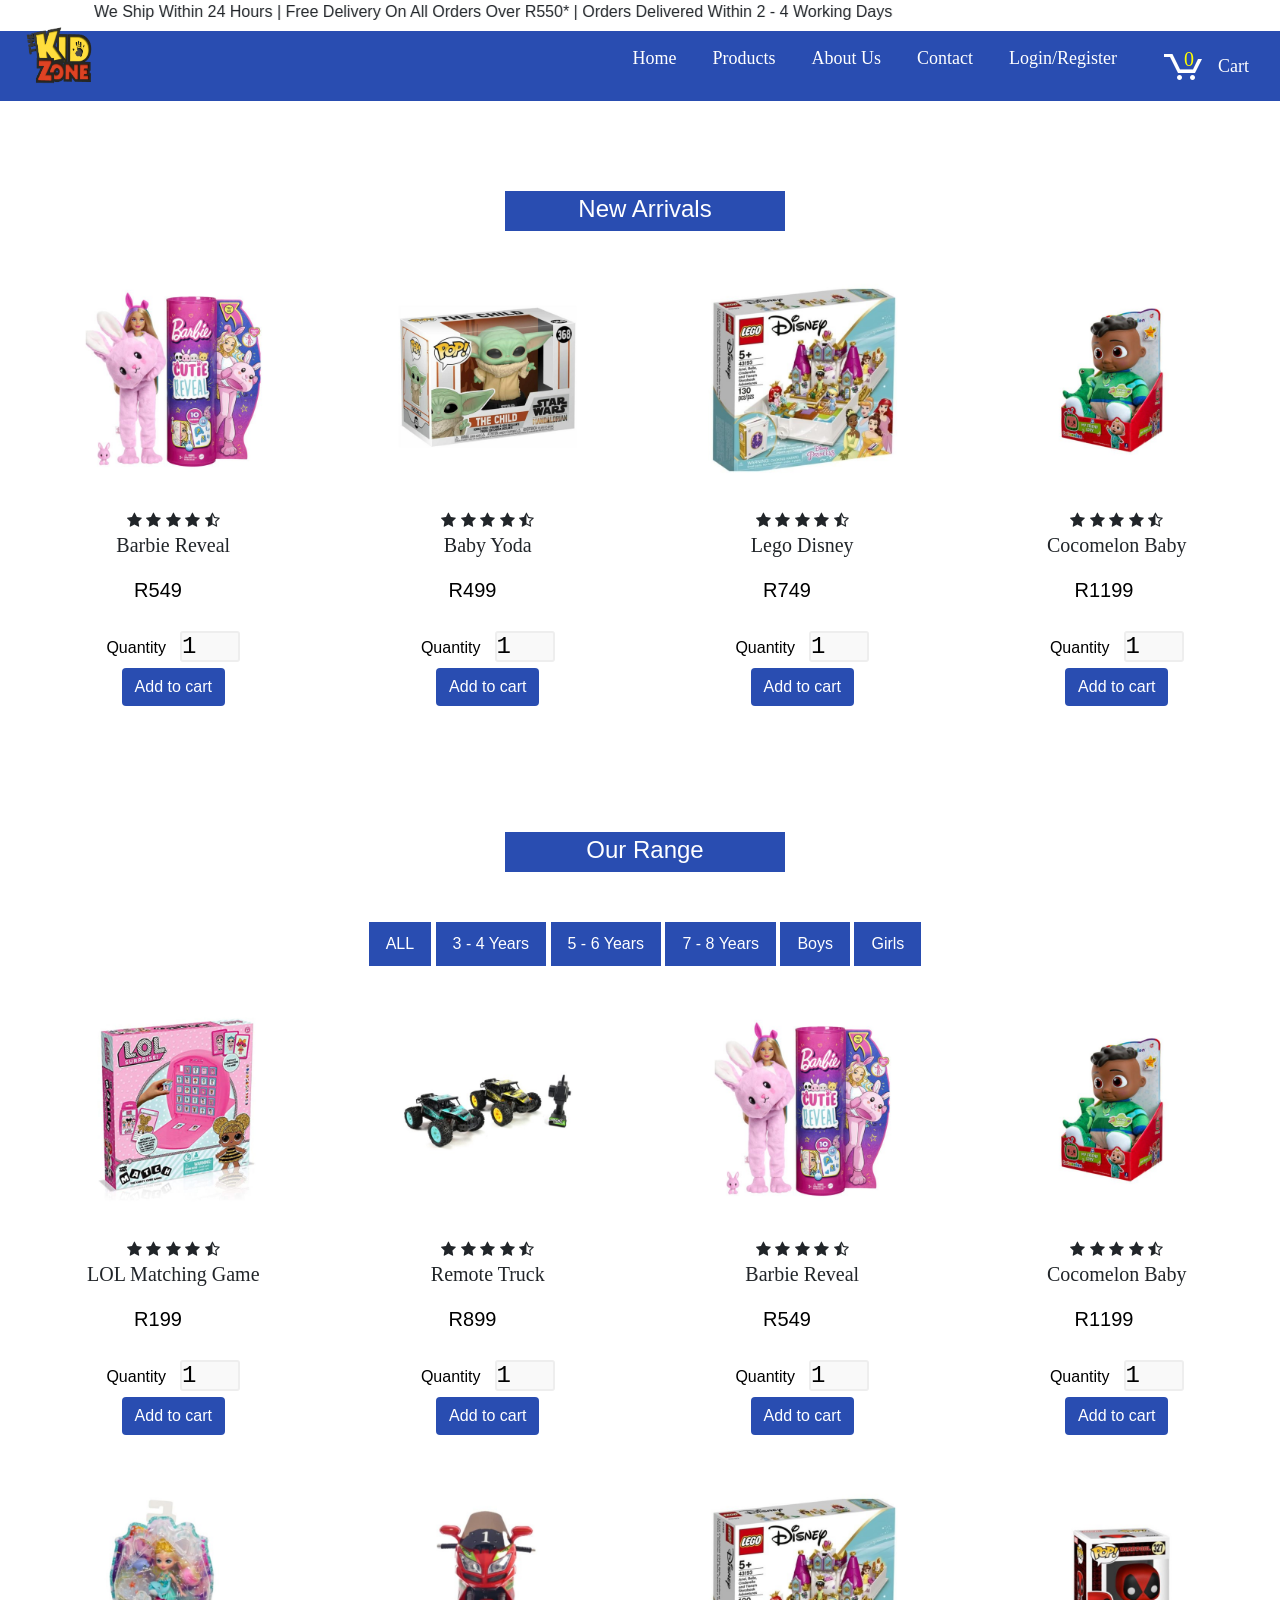
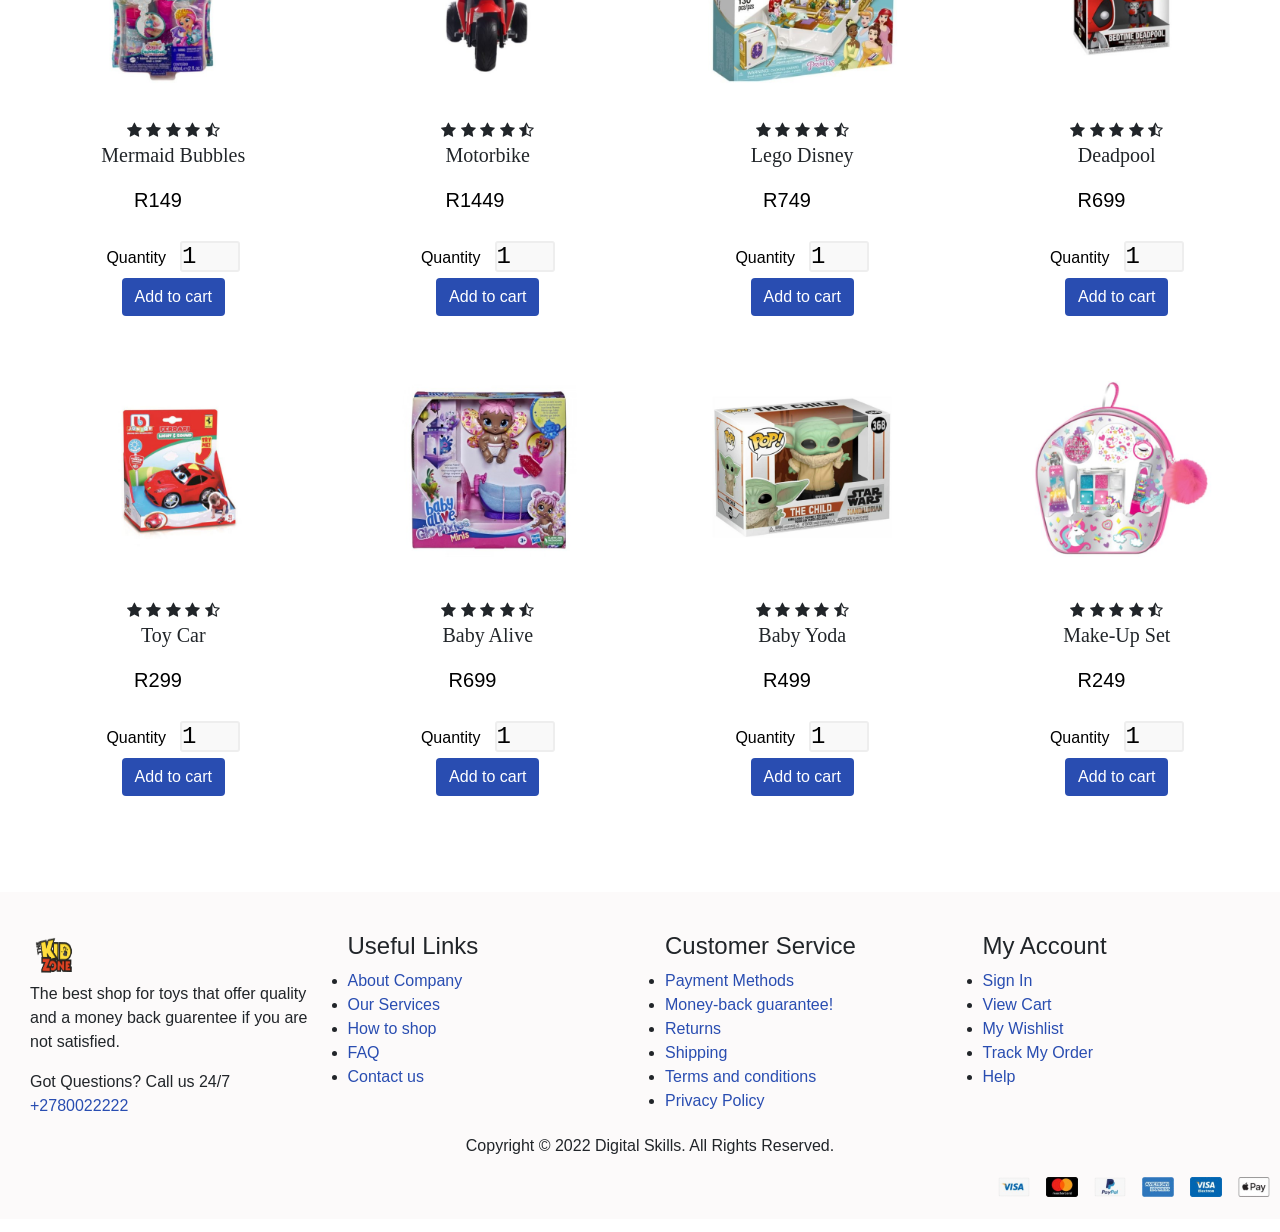
<file: wwwroot/html/product.html>
<!DOCTYPE html>
<html>

<head>
    <title>Products</title>
    <meta charset="utf-8" />
    <link rel="icon" href="../images/products/logo-icon.png" type="image/x-icon" />
    <meta name="viewpoint" content="width=device-width,initial-scal=1.0">
    <meta http-equip="X-UA-compatible" content="ie=edge">
    <link rel="stylesheet" href="../css/style.css" media="screen" type="text/css" />
    <link rel="stylesheet" href="https://stackpath.bootstrapcdn.com/bootstrap/4.4.1/css/bootstrap.min.css">
    <link rel="stylesheet" href="https://stackpath.bootstrapcdn.com/font-awesome/4.7.0/css/font-awesome.min.css">
    <script type="text/javascript" src="https://ajax.googleapis.com/ajax/libs/jquery/2.0.3/jquery.min.js"></script>
    <script type="text/javascript" src = "../js/jquery.nav.js"></script>
    <script type="text/javascript" src="../js/jquery.store.js"></script>
    <script src="https://stackpath.bootstrapcdn.com/bootstrap/4.4.1/js/bootstrap.min.js"></script>
    
</head>

<div id="nav-details">
    <div id="nav-details-content"></div>
 </div>
 
<body>

    <!--section id="nav-bar"-->

       

        

        <section class="new-arrivals">
            <div id="site">
                <div class="container">
                    <div class="title-box">
                        <h2>New Arrivals</h2>
                   
                    </div>
                    
                    <div class="row">
                       
                        
                        <section class="col-md-3" >
                            <div class="product-top" >
                                <img src="../toy_image/g5_barbie1.jpg">
                                
                                <div class="hoverImage center">
                                    <img src="../toy_image/g5_barbie2.jpg" >
                                   </div>
                                <div class="overlay-right">
                                    <button type="button" class="btn btn-secondary" title="Quick Shop">
                                        <i class="fa fa-eye"></i>
                                    </button>

                                    <button type="button" class="btn btn-secondary" title="Add to Wishlist">
                                        <i class="fa fa-heart-o"></i>
                                    </button>

                                </div>
                            </div>

                            <div class="product-bottom text-center">
                                <i class="fa fa-star"></i>
                                <i class="fa fa-star"></i>
                                <i class="fa fa-star"></i>
                                <i class="fa fa-star"></i>
                                <i class="fa fa-star-half-o"></i>
                                <h3 style="font-family:'Poppins'; font-size: 20px;">Barbie Reveal</h3>
                                <div class="product-description" data-name="Barbie Reveal" data-price="549" data-pic="../toy_image/g5_barbie1.jpg">

                                    <p class="product-price" style="font-size: 20px">R549</p>
                                    <form class="add-to-cart" action="cart.html" method="get">
                                        <div>
                                            <label for="qty-2">Quantity</label>
                                            <input type="number" name="qty-2" id="qty-2" class="qty" min="1" max="20" value="1" style="font-family:monospace;"/>
                                        </div>
                                        <p><input type="submit" value="Add to cart" class="btn" /></p>
                                    </form>

                                </div>
                            </div>
                        </section>

                        <section class="col-md-3">
                            <div class="product-top">
                                <img src="../toy_image/b5_yoda1.jpg">
                                <div class="hoverImage center">
                                    <img src="../toy_image/b5_yoda2.jpg" >
                                   </div>
                                <div class="overlay-right">
                                    <button type="button" class="btn btn-secondary" title="Quick Shop">
                                        <i class="fa fa-eye"></i>
                                    </button>

                                    <button type="button" class="btn btn-secondary" title="Add to Wishlist">
                                        <i class="fa fa-heart-o"></i>
                                    </button>

                                </div>
                            </div>

                            <div class="product-bottom text-center">
                                <i class="fa fa-star"></i>
                                <i class="fa fa-star"></i>
                                <i class="fa fa-star"></i>
                                <i class="fa fa-star"></i>
                                <i class="fa fa-star-half-o"></i>
                                <h3 style="font-family:'Poppins'; font-size: 20px;">Baby Yoda</h3>
                                <div class="product-description" data-name="Baby Yoda" data-price="499" data-pic="../toy_image/b5_yoda1.jpg">

                                    <p class="product-price" style="font-size: 20px">R499</p>
                                    <form class="add-to-cart" action="cart.html" method="get">
                                        <div>
                                            <label for="qty-2">Quantity</label>
                                            <input type="number" name="qty-2" id="qty-2" class="qty" min="1" max="20" value="1" style="font-family:monospace;"/>
                                        </div>
                                        <p><input type="submit" value="Add to cart" class="btn" /></p>
                                    </form>

                                </div>
                            </div>
                        </section>

                        <section class="col-md-3">
                            <div class="product-top">
                                <img src="../toy_image/g5_lego1.jpg">
                                <div class="hoverImage center">
                                    <img src="../toy_image/g5_lego2.jpg" >
                                   </div>
                                <div class="overlay-right">
                                    <button type="button" class="btn btn-secondary" title="Quick Shop">
                                        <i class="fa fa-eye"></i>
                                    </button>

                                    <button type="button" class="btn btn-secondary" title="Add to Wishlist">
                                        <i class="fa fa-heart-o"></i>
                                    </button>

                                </div>
                            </div>

                            <div class="product-bottom text-center">
                                <i class="fa fa-star"></i>
                                <i class="fa fa-star"></i>
                                <i class="fa fa-star"></i>
                                <i class="fa fa-star"></i>
                                <i class="fa fa-star-half-o"></i>
                                <h3 style="font-family:'Poppins'; font-size: 20px;">Lego Disney</h3>
                                <div class="product-description" data-name="Lego Disney" data-price="749" data-pic="../toy_image/g5_lego1.jpg">

                                    <p class="product-price" style="font-size: 20px">R749</p>
                                    <form class="add-to-cart" action="cart.html" method="get">
                                        <div>
                                            <label for="qty-2">Quantity</label>
                                            <input type="number" name="qty-2" id="qty-2" class="qty" min="1" max="20" value="1" style="font-family:monospace;"/>
                                        </div>
                                        <p><input type="submit" value="Add to cart" class="btn" /></p>
                                    </form>

                                </div>
                            </div>
                        </section>

                        <section class="col-md-3">
                            <div class="product-top">
                                <img src="../toy_image/b3_coco1.jpg">
                                <div class="hoverImage center">
                                    <img src="../toy_image/b3_coco2.jpg">
                                </div>
                                <div class="overlay-right">
                                    <button type="button" class="btn btn-secondary" title="Quick Shop">
                                        <i class="fa fa-eye"></i>
                                    </button>

                                    <button type="button" class="btn btn-secondary" title="Add to Wishlist">
                                        <i class="fa fa-heart-o"></i>
                                    </button>

                                </div>
                            </div>

                            <div class="product-bottom text-center">
                                <i class="fa fa-star"></i>
                                <i class="fa fa-star"></i>
                                <i class="fa fa-star"></i>
                                <i class="fa fa-star"></i>
                                <i class="fa fa-star-half-o"></i>
                                <h3 style="font-family:'Poppins'; font-size: 20px;">Cocomelon Baby</h3>
                                <div class="product-description" data-name="Cocomelon Baby" data-price="1199" data-pic="../toy_image/b3_coco1.jpg">

                                    <p class="product-price" style="font-size: 20px">R1199</p>
                                    <form class="add-to-cart" action="cart.html" method="get">
                                        <div>
                                            <label for="qty-2">Quantity</label>
                                            <input type="number" name="qty-2" id="qty-2" class="qty" min="1" max="20" value="1" style="font-family:monospace;"/>
                                        </div>
                                        <p><input type="submit" value="Add to cart" class="btn" /></p>
                                    </form>

                                </div>
                            </div>
                        </section>
                        
                    </div>
                
           

        
                    <div class="title-box">
                        <h2>Our Range</h2>
                   
                    </div>
                    <ul class="filter-menu">
                        <li data-target="Reset">ALL</li>
                        <li data-target="3year" id="3year-filter">3 - 4 Years</li>
                        <li data-target="5year" id="5year-filter">5 - 6 Years</li>
                        <li data-target="7year" id="7year-filter">7 - 8 Years</li>
                        <li data-target="boy" id="boy-filter">Boys</li>
                        <li data-target="girl" id="girl-filter">Girls</li>
                    </ul>


                    <div class="filteritems">
                            <div class="row">
                                <div class="col-md-3" data-item="7year" data-item2="girl">
                                  <div class="product-top">
                                
                                    <img src="../toy_image/g7_match1.jpg">
                                    <div class="hoverImage center">
                                        <img src="../toy_image/g7_match2.jpg" >
                                    </div>
                                    <div class="overlay-right">
                                        <button type="button" class="btn btn-secondary" title="Quick Shop">
                                            <i class="fa fa-eye"></i>
                                        </button>

                                        <button type="button" class="btn btn-secondary" title="Add to Wishlist">
                                            <i class="fa fa-heart-o"></i>
                                        </button>

                                        
                                    </div>
                                

                                </div>

                                <div class="product-bottom text-center">
                                    <i class="fa fa-star"></i>
                                    <i class="fa fa-star"></i>
                                    <i class="fa fa-star"></i>
                                    <i class="fa fa-star"></i>
                                    <i class="fa fa-star-half-o"></i>
                                    <h3 style="font-family:'Poppins'; font-size: 20px;">LOL Matching Game</h3>
                                    <div class="product-description" data-name="LOL Matching Game" data-price="199" data-pic="../toy_image/g7_match1.jpg">

                                        <p class="product-price" style="font-size: 20px">R199</p>
                                        <form class="add-to-cart" action="cart.html" method="get">
                                            <div>
                                                <label for="qty-2">Quantity</label>
                                                <input type="number" name="qty-2" id="qty-2" class="qty" min="1" max="20" value="1" style="font-family:monospace;"/>
                                            </div>
                                            <p><input type="submit" value="Add to cart" class="btn" /></p>
                                        </form>

                                    </div>
                                </div>
                                </div>

                                <div class="col-md-3" data-item="7year" data-item2="boy">
                                    <div class="product-top">
                                        <img src="../toy_image/b7_truck1.jpg">
                                        <div class="hoverImage center">
                                            <img src="../toy_image/b7_truck2.jpg" >
                                        </div>
                                        <div class="overlay-right">
                                            <button type="button" class="btn btn-secondary" title="Quick Shop">
                                                <i class="fa fa-eye"></i>
                                            </button>

                                            <button type="button" class="btn btn-secondary" title="Add to Wishlist">
                                                <i class="fa fa-heart-o"></i>
                                            </button>

                                            
                                        </div>
                                    </div>

                                    <div class="product-bottom text-center">
                                        <i class="fa fa-star"></i>
                                        <i class="fa fa-star"></i>
                                        <i class="fa fa-star"></i>
                                        <i class="fa fa-star"></i>
                                        <i class="fa fa-star-half-o"></i>
                                        <h3 style="font-family:'Poppins'; font-size: 20px;">Remote Truck</h3>
                                        <div class="product-description" data-name="Remote Truck" data-price="899" data-pic="../toy_image/b7_truck1.jpg">

                                            <p class="product-price" style="font-size:20px;">R899</p>
                                            <form class="add-to-cart" action="./cart.html" method="get">
                                                <div>
                                                    <label for="qty-2">Quantity</label>
                                                    <input type="number" name="qty-2" id="qty-2" class="qty" min="1" max="20" value="1" style="font-family:monospace;"/>
                                                </div>
                                                <p><input type="submit" value="Add to cart" class="btn" /></p>
                                            </form>

                                        </div>
                                    </div>
                                </div>

                                <div class="col-md-3" data-item="5year" data-item2="girl">
                                    <div class="product-top">
                                        <img src="../toy_image/g5_barbie1.jpg">
                                        <div class="hoverImage center">
                                            <img src="../toy_image/g5_barbie2.jpg" >
                                        </div>
                                        <div class="overlay-right">
                                            <button type="button" class="btn btn-secondary" title="Quick Shop">
                                                <i class="fa fa-eye"></i>
                                            </button>

                                            <button type="button" class="btn btn-secondary" title="Add to Wishlist">
                                                <i class="fa fa-heart-o"></i>
                                            </button>

                                        </div>
                                    </div>

                                    <div class="product-bottom text-center">
                                        <i class="fa fa-star"></i>
                                        <i class="fa fa-star"></i>
                                        <i class="fa fa-star"></i>
                                        <i class="fa fa-star"></i>
                                        <i class="fa fa-star-half-o"></i>
                                        <h3 style="font-family:'Poppins'; font-size: 20px;">Barbie Reveal</h3>

                                        <div class="product-description" data-name="Barbie Reveal" data-price="549" data-pic="../toy_image/g5_barbie1.jpg">

                                            <p class="product-price" style="font-size: 20px;">R549</p>
                                            <form class="add-to-cart" action="cart.html" method="get">
                                                <div>
                                                    <label for="qty-2">Quantity</label>
                                                    <input type="number" name="qty-2" id="qty-2" class="qty" min="1" max="20" value="1" style="font-family:monospace;"/>
                                                </div>
                                                <p><input type="submit" value="Add to cart" class="btn" /></p>
                                            </form>

                                        </div>
                                    </div>
                                </div>

                                <div class="col-md-3" data-item="3year" data-item2="boy">
                                    <div class="product-top">
                                        <img src="../toy_image/b3_coco1.jpg">
                                        <div class="hoverImage center">
                                            <img src="../toy_image/b3_coco2.jpg" >
                                        </div>
                                        <div class="overlay-right">
                                            <button type="button" class="btn btn-secondary" title="Quick Shop">
                                                <i class="fa fa-eye"></i>
                                            </button>

                                            <button type="button" class="btn btn-secondary" title="Add to Wishlist">
                                                <i class="fa fa-heart-o"></i>
                                            </button>

                                           
                                        </div>
                                    </div>

                                    <div class="product-bottom text-center">
                                        <i class="fa fa-star"></i>
                                        <i class="fa fa-star"></i>
                                        <i class="fa fa-star"></i>
                                        <i class="fa fa-star"></i>
                                        <i class="fa fa-star-half-o"></i>
                                        <h3 style="font-family:'Poppins'; font-size: 20px;">Cocomelon Baby</h3>

                                        <div class="product-description" data-name="Cocomelon Baby" data-price="1199" data-pic="../toy_image/b3_coco1.jpg">

                                            <p class="product-price" style="font-size: 20px;">R1199</p>
                                            <form class="add-to-cart" action="cart.html" method="get">
                                                <div>
                                                    <label for="qty-2">Quantity</label>
                                                    <input type="number" name="qty-2" id="qty-2" class="qty" min="1" max="20" value="1" style="font-family:monospace;"/>
                                                </div>
                                                <p><input type="submit" value="Add to cart" class="btn" /></p>
                                            </form>

                                        </div>
                                    </div>
                                </div>
                            <!--/div-->
                            

                            <!--div class="row"-->
                                <div class="col-md-3" data-item="3year" data-item2="girl">
                                    <div class="product-top">
                                        <img src="../toy_image/g3_bubble1.jpg">
                                        <div class="hoverImage center">
                                            <img src="../toy_image/g3_bubble2.jpg" >
                                        </div>
                                        <div class="overlay-right">
                                            <button type="button" class="btn btn-secondary" title="Quick Shop">
                                                <i class="fa fa-eye"></i>
                                            </button>

                                            <button type="button" class="btn btn-secondary" title="Add to Wishlist">
                                                <i class="fa fa-heart-o"></i>
                                            </button>

                                        </div>
                                    </div>

                                    <div class="product-bottom text-center">
                                        <i class="fa fa-star"></i>
                                        <i class="fa fa-star"></i>
                                        <i class="fa fa-star"></i>
                                        <i class="fa fa-star"></i>
                                        <i class="fa fa-star-half-o"></i>
                                        <h3 style="font-family:'Poppins'; font-size: 20px;">Mermaid Bubbles</h3>

                                        <div class="product-description" data-name="Mermaid Bubbles" data-price="149" data-pic="../toy_image/g3_bubble1.jpg">

                                            <p class="product-price" style="font-size: 20px;">R149</p>
                                            <form class="add-to-cart" action="cart.html" method="get">
                                                <div>
                                                    <label for="qty-2">Quantity</label>
                                                    <input type="number" name="qty-2" id="qty-2" class="qty" min="1" max="20" value="1" style="font-family:monospace;"/>
                                                </div>
                                                <p><input type="submit" value="Add to cart" class="btn" /></p>
                                            </form>

                                        </div>
                                    </div>
                                </div>
                                <div class="col-md-3" data-item="5year" data-item2="boy">
                                    <div class="product-top">
                                        <img src="../toy_image/b5_bike1.jpg">
                                        <div class="hoverImage center">
                                            <img src="../toy_image/b5_bike2.jpg" >
                                        </div>
                                        <div class="overlay-right">
                                            <button type="button" class="btn btn-secondary" title="Quick Shop">
                                                <i class="fa fa-eye"></i>
                                            </button>

                                            <button type="button" class="btn btn-secondary" title="Add to Wishlist">
                                                <i class="fa fa-heart-o"></i>
                                            </button>

                                            
                                        </div>
                                    </div>

                                    <div class="product-bottom text-center">
                                        <i class="fa fa-star"></i>
                                        <i class="fa fa-star"></i>
                                        <i class="fa fa-star"></i>
                                        <i class="fa fa-star"></i>
                                        <i class="fa fa-star-half-o"></i>
                                        <h3 style="font-family:'Poppins'; font-size: 20px;">Motorbike</h3>

                                        <div class="product-description" data-name="Motorbike" data-price="1449" data-pic="../toy_image/b5_bike1.jpg">

                                            <p class="product-price" style="font-size: 20px;">R1449</p>
                                            <form class="add-to-cart" action="cart.html" method="get">
                                                <div>
                                                    <label for="qty-2">Quantity</label>
                                                    <input type="number" name="qty-2" id="qty-2" class="qty" min="1" max="20" value="1" style="font-family:monospace;"/>
                                                </div>
                                                <p><input type="submit" value="Add to cart" class="btn" /></p>
                                            </form>

                                        </div>
                                    </div>
                                </div>
                                <div class="col-md-3" data-item="5year" data-item2="girl">
                                    <div class="product-top">
                                        <img src="../toy_image/g5_lego1.jpg">
                                        <div class="hoverImage center">
                                            <img src="../toy_image/g5_lego2.jpg" >
                                        </div>
                                        <div class="overlay-right">
                                            <button type="button" class="btn btn-secondary" title="Quick Shop">
                                                <i class="fa fa-eye"></i>
                                            </button>

                                            <button type="button" class="btn btn-secondary" title="Add to Wishlist">
                                                <i class="fa fa-heart-o"></i>
                                            </button>

                                            
                                        </div>
                                    </div>

                                    <div class="product-bottom text-center">
                                        <i class="fa fa-star"></i>
                                        <i class="fa fa-star"></i>
                                        <i class="fa fa-star"></i>
                                        <i class="fa fa-star"></i>
                                        <i class="fa fa-star-half-o"></i>
                                        <h3 style="font-family:'Poppins'; font-size: 20px;">Lego Disney</h3>

                                        <div class="product-description" data-name="Lego Disney" data-price="749" data-pic="../toy_image/g5_lego1.jpg">

                                            <p class="product-price" style="font-size: 20px;">R749</p>
                                            <form class="add-to-cart" action="cart.html" method="get">
                                                <div>
                                                    <label for="qty-2">Quantity</label>
                                                    <input type="number" name="qty-2" id="qty-2" class="qty" min="1" max="20" value="1" style="font-family:monospace;"/>
                                                </div>
                                                <p><input type="submit" value="Add to cart" class="btn" /></p>
                                            </form>

                                        </div>
                                    </div>
                                </div>
                                <div class="col-md-3" data-item="7year" data-item2="boy">
                                        <div class="product-top">
                                           <img src="../toy_image/b7_deadpool1.jpg">
                                            <div class="hoverImage center">
                                                <img src="../toy_image/b7_deadpool2.jpg" >
                                            </div>
                                            <div class="overlay-right">
                                                <button type="button" class="btn btn-secondary" title="Quick Shop">
                                                    <i class="fa fa-eye"></i>
                                                </button>

                                                <button type="button" class="btn btn-secondary" title="Add to Wishlist">
                                                    <i class="fa fa-heart-o"></i>
                                                </button>

                                                
                                            </div>
                                        </div>

                              
                                        <div class="product-bottom text-center">
                                            <i class="fa fa-star"></i>
                                            <i class="fa fa-star"></i>
                                            <i class="fa fa-star"></i>
                                            <i class="fa fa-star"></i>
                                            <i class="fa fa-star-half-o"></i>
                                            <h3 style="font-family:'Poppins'; font-size: 20px;">Deadpool</h3>

                                            <div class="product-description" data-name="Deadpool" data-price="699" data-pic="../toy_image/b7_deadpool1.jpg">

                                                <p class="product-price" style="font-size: 20px;">R699</p>
                                                <form class="add-to-cart" action="cart.html" method="get">
                                                    <div>
                                                        <label for="qty-2">Quantity</label>
                                                        <input type="number" name="qty-2" id="qty-2" class="qty" min="1" max="20" value="1" style="font-family:monospace;"/>
                                                    </div>
                                                    <p><input type="submit" value="Add to cart" class="btn" /></p>
                                                </form>

                                            </div>
                                        </div>
                                 </div>
                            <!--/div-->

                            <!--div class="row"-->
                                        <div class="col-md-3" data-item="3year" data-item2="boy">
                                            <div class="product-top">
                                                <img src="../toy_image/b3_car1.jpg">
                                                <div class="hoverImage center">
                                                    <img src="../toy_image/b3_car2.jpg" style="margin-top:30px">
                                                </div>
                                                <div class="overlay-right">
                                                    <button type="button" class="btn btn-secondary" title="Quick Shop">
                                                        <i class="fa fa-eye"></i>
                                                    </button>

                                                    <button type="button" class="btn btn-secondary" title="Add to Wishlist">
                                                        <i class="fa fa-heart-o"></i>
                                                    </button>

                                                
                                                </div>
                                            </div>

                                            <div class="product-bottom text-center">
                                                <i class="fa fa-star"></i>
                                                <i class="fa fa-star"></i>
                                                <i class="fa fa-star"></i>
                                                <i class="fa fa-star"></i>
                                                <i class="fa fa-star-half-o"></i>
                                                <h3 style="font-family:'Poppins'; font-size: 20px;">Toy Car</h3>

                                                <div class="product-description" data-name="Toy Car" data-price="299" data-pic="../toy_image/b3_car1.jpg">

                                                    <p class="product-price" style="font-size: 20px;">R299</p>
                                                    <form class="add-to-cart" action="cart.html" method="get">
                                                        <div>
                                                            <label for="qty-2">Quantity</label>
                                                            <input type="number" name="qty-2" id="qty-2" class="qty" min="1" max="20" value="1" style="font-family:monospace;"/>
                                                        </div>
                                                        <p><input type="submit" value="Add to cart" class="btn" /></p>
                                                    </form>

                                                </div>
                                            </div>
                                        </div>

                                        <div class="col-md-3" data-item="3year" data-item2="girl">
                                            <div class="product-top">
                                                <img src="../toy_image/g3_baby1.jpg">
                                                <div class="hoverImage center">
                                                    <img src="../toy_image/g3_baby2.jpg" >
                                                </div>
                                                <div class="overlay-right">
                                                    <button type="button" class="btn btn-secondary" title="Quick Shop">
                                                        <i class="fa fa-eye"></i>
                                                    </button>

                                                    <button type="button" class="btn btn-secondary" title="Add to Wishlist">
                                                        <i class="fa fa-heart-o"></i>
                                                    </button>
                        
                                                </div>
                                            </div>

                                            <div class="product-bottom text-center">
                                                <i class="fa fa-star"></i>
                                                <i class="fa fa-star"></i>
                                                <i class="fa fa-star"></i>
                                                <i class="fa fa-star"></i>
                                                <i class="fa fa-star-half-o"></i>
                                                <h3 style="font-family:'Poppins'; font-size: 20px;">Baby Alive</h3>

                                                <div class="product-description" data-name="Baby Alive" data-price="699" data-pic="../toy_image/g3_baby1.jpg">

                                                    <p class="product-price" style="font-size: 20px;">R699</p>
                                                    <form class="add-to-cart" action="cart.html" method="get">
                                                        <div>
                                                            <label for="qty-2">Quantity</label>
                                                            <input type="number" name="qty-2" id="qty-2" class="qty" min="1" max="20" value="1" style="font-family:monospace;"/>
                                                        </div>
                                                        <p><input type="submit" value="Add to cart" class="btn" /></p>
                                                    </form>

                                                </div>
                                            </div>
                                        </div>

                                        <div class="col-md-3" data-item="5year" data-item2="boy">
                                            <div class="product-top">
                                                <img src="../toy_image/b5_yoda1.jpg">
                                                <div class="hoverImage center">
                                                    <img src="../toy_image/b5_yoda2.jpg" >
                                                </div>
                                                <div class="overlay-right">
                                                    <button type="button" class="btn btn-secondary" title="Quick Shop">
                                                        <i class="fa fa-eye"></i>
                                                    </button>

                                                    <button type="button" class="btn btn-secondary" title="Add to Wishlist">
                                                        <i class="fa fa-heart-o"></i>
                                                    </button>

                                                    
                                                </div>
                                            </div>

                                            <div class="product-bottom text-center">
                                                <i class="fa fa-star"></i>
                                                <i class="fa fa-star"></i>
                                                <i class="fa fa-star"></i>
                                                <i class="fa fa-star"></i>
                                                <i class="fa fa-star-half-o"></i>
                                                <h3 style="font-family:'Poppins'; font-size: 20px;">Baby Yoda</h3>

                                                <div class="product-description" data-name="Baby Yoda" data-price="499" data-pic="../toy_image/b5_yoda1.jpg">

                                                    <p class="product-price" style="font-size: 20px;">R499</p>
                                                    <form class="add-to-cart" action="cart.html" method="get">
                                                        <div>
                                                            <label for="qty-2">Quantity</label>
                                                            <input type="number" name="qty-2" id="qty-2" class="qty" min="1" max="20" value="1" style="font-family:monospace;"/>
                                                        </div>
                                                        <p><input type="submit" value="Add to cart" class="btn" /></p>
                                                    </form>

                                                </div>
                                            </div>
                                        </div>

                                        <div class="col-md-3" data-item="7year" data-item2="girl">
                                            <div class="product-top">
                                                <img src="../toy_image/g7_beauty1.jpg">
                                                <div class="hoverImage center">
                                                    <img src="../toy_image/g7_beauty2.jpg" >
                                                </div>
                                                <div class="overlay-right">
                                                    <button type="button" class="btn btn-secondary" title="Quick Shop">
                                                        <i class="fa fa-eye"></i>
                                                    </button>

                                                    <button type="button" class="btn btn-secondary" title="Add to Wishlist">
                                                        <i class="fa fa-heart-o"></i>
                                                    </button>

                                                   
                                                </div>
                                            </div>

                                            <div class="product-bottom text-center">
                                                <i class="fa fa-star"></i>
                                                <i class="fa fa-star"></i>
                                                <i class="fa fa-star"></i>
                                                <i class="fa fa-star"></i>
                                                <i class="fa fa-star-half-o"></i>
                                                <h3 style="font-family:'Poppins'; font-size: 20px;">Make-Up Set</h3>

                                                <div class="product-description" data-name="Make-Up Set" data-price="249" data-pic="../toy_image/g7_beauty1.jpg">

                                                    <p class="product-price" style="font-size: 20px;">R249</p>
                                                    <form class="add-to-cart" action="cart.html" method="get">
                                                        <div>
                                                            <label for="qty-2">Quantity</label>
                                                            <input type="number" name="qty-2" id="qty-2" class="qty" min="1" max="20" value="1" style="font-family:monospace;"/>
                                                        </div>
                                                        <p><input type="submit" value="Add to cart" class="btn" /></p>
                                                    </form>

                                                </div>
                                            </div>
                                        </div>
                            
                                    </div>
                        </div>
        </section>      
                  
           
        

        <script src="../js/footer.js"></script>

        <script type="text/javascript" src="../js/filter.js"></script>

</body>

</html>
</file>
<file: wwwroot/css/style.css>
* {
    margin: 0;
    padding: 0;
}

#nav-bar {
    position: sticky;
    top: 0;
    z-index: 10;
}

/* Add a black background color to the top navigation bar */
.topnav {
    overflow: hidden;
}

/* Style the links inside the navigation bar */
.topnav a {
    float: left;
    display: block;
    color: black;
    text-align: center;
    padding: 10% 16%;
    text-decoration: none;
    font-size: 17%;
}

/* Change the color of links on hover */
.topnav a:hover {
    background-color: #ddd;
    color: black;
}

/* Style the "active" element to highlight the current page */
.topnav a.active {
    background-color: #FCB941;
}


.navbarNav ul .li {
    color: white;
    background-color: black;
}
.topnav a {
    background-color: white;
    font-size: 20px;
}


.navbar-brand img {
    height: 80px;
    padding-left: 0;
}

.navbar-nav{
    flex-direction: row !important;
}

.navbar-nav li {
    padding: 0 10px;
}

.navbar-nav li a {
    float: right;
    text-align: left;
    font-size: 16px;
    background-color: #294db1;
    font-family: serif;
    font-size: large !important;
}

.navbar-nav li a :hover{
    color: #FCB941 !important;
 }

.nav-item .nav-link{
   font-family:serif;
   font-size: large;
}

.nav-item a:hover{
    color: #FCB941 !important;
 }


/* Add responsiveness - on screens less than 580px wide, display the navbar vertically instead of horizontally */
@media screen and (max-width: 580px) {

    marquee{
        font-size: xx-small;
    }

    .navbar{
        padding: 0.5rem 0rem !important;
    }

    .navbar-brand{
        display: table-row;
        padding-bottom: 15px !important;
        margin-right: 2px !important;
       
    }

    .navbar-nav{
        display: contents !important;
    }
    .navbar-brand img {
        width: 60px;
        height: auto;
        margin-right: 10px;
        padding-top:30px;
    }

    .navbar-nav li {
        padding: 0 0px;
    }
        .navbar-nav li a {
            float: right;
            text-align: left;
            font-size: 12px;
            background-color: #294db1;
            
        }

    }
  

.container{
    margin: 5px !important;
    padding-left: 10px !important;
    padding-right: 10px !important;
            position:relative;
            align-content:center; 
            width:100%;
            max-width: 1500px !important;
}


.cartsize {
    position:absolute;
    top: 5px;
    right: 65px;
    color: yellow; 
}

.cartsize2 {
    position:absolute;
    top: 5px;
    right: 62px;
    color: yellow; 
}


.nav-line-2{
    color: white;
}

.intro-content {
    position: absolute;
    top: 30%;
    left: 10%;
    color: rgb(255, 255, 255);
    font-family: 'Poppins';
}

.intro-title {
    color: #fff;
    font-weight: 800;
    font-size: 3rem;
    line-height: 1.2;
    letter-spacing: -.03em;
    margin-bottom: 1.2rem;
    text-indent: -0.2rem;
}

h1.intro-title {
    color: #fff;
}



#nabar ul li a:hover {
    color: white !important;
}

.navbar {
    background-color: #294db1;
    margin-bottom: 20px;
    height: 70px;
    align-content: center;
   
}

.navbar-toggler {
    border: none;
}

.navbar-link {
    color: #555 !important;
    font-weight: 600;
    font-size: 16px;
}

@media screen and (max-width: 580px) {

    .navbar{
        padding: 0.5rem 0rem;
      }


    .navbar-nav li a {
        float: right;
        text-align: left;
        font-size: 12px;
        background-color: #294db1;
    }

    .cartsize {
        position:absolute;
        top: 5px;
        right: 50px;
        color: yellow; 
        font-size: 12px;
    }
    
    .cartsize2 {
        position:absolute;
        top: 5px;
        right: 47px;
        color: yellow; 
        font-size: 12px;
    }

    .container img{
        width: 50%;
        height: 30px;

    }
}


.first-txt {
    position: absolute;
    top: 17px;
    left: 50px;
}

.slider {
    width:100%;
    height: 100%;
    margin-bottom: 10px;
    padding-bottom: 20px;
    position:sticky;
    padding-left: 2%;
    padding-right: 2%;

}

.carousel-control-next,
.carousel-control-prev /*, .carousel-indicators */ {
    filter: invert(100%);
    width: 20px !important;
    position:sticky;
    height: 450px;
}


.carousel img{
    position: sticky;
    width:100%;
    height: 450px;
}

/* Add responsiveness - on screens less than 580px wide, display the navbar vertically instead of horizontally */
@media screen and (max-width: 580px) {
    .carousel {
      padding: 20px 10px !important; /* Use !important to make sure that JavaScript doesn't override the padding on small screens */
    }
    .carousel a {
      float: none;
      display: block;
      text-align: left;
    }
    .carousel img {
        height: 150px;
    }

    .carousel-control-next,
.carousel-control-prev /*, .carousel-indicators */ {
    filter: invert(100%);
    height: 150px; 
     }
     .slider {
        width:100%;
        height: 100%;
        margin-bottom: 10px;
        padding-bottom: 10px;
        position:sticky;
        padding-left: 10%;
        padding-right: 10%;
    
    }

  }

.featured-categories {
    margin: 50px 0;
    
}

.featured-categories img {
    width: 100%;
    padding: 20px 0;
    transition: 1s;
    cursor: pointer;
    height: 240px;
}

.featured-categories img:hover {
    transform: scale(1.1)
}

.col-sm-3 {
    margin-left: 65px;
}

.title-box {
    
    background: #294db1;
    color: #fff;
    width: 280px;
    padding: 4px 10px;
    height: 40px;
    margin-bottom: 50px;
    display:flexbox;
    margin-top: 70px;
    
    margin-right:auto;
    margin-left:auto;
    
}

.title-box h2 {
    font-size: 24px;
    text-align: center;
}

.title-box::after {
    content: '';
    border-top: 40px #00cdcd;
    border-right: 50px solid transparent;
    position: absolute;
    display: flex;
    margin-top: -4px;
    margin-left: 170px;
}

h1,
h2,
h3,
h4,
h5,
h6 {
    font-weight: normal;
    font-size: 50%;
}

#site {
    /* max-width: 960px; */
    margin: 0 auto;
    padding: 0 1em;
}




/*-----product-top css-------*/
.product-top img {
    width: 80%;
    height: 80%;
}

.product-top {
    position: relative;
    left:30px;
    bottom:15px;
}
.product-top .hoverImage{
    position: absolute;
    top: 0px;
    display: none;
}

.product-top:hover .hoverImage{
    position: absolute;
    display: block;
}

.overlay-right {
    display: block;
    opacity: 0;
    position: absolute;
    top: 10%;
    margin-left: 0;
    width: 70px;
    margin-bottom: 5%;
    margin-top: 5%;
}

.overlay-right .fa {
    cursor: pointer;
    background-color: #fff;
    color: #000;
    height: 35px;
    width: 35px;
    font-size: 20px;
    padding: 7px;
    margin-bottom: 5%;
    margin-top: 10px;
}

.overlay-right .btn-secondary {
    background: none !important;
    border: none !important;
    box-shadow: none !important;
}

.product-top:hover .overlay-right {
    opacity: 1;
    margin-left: 5%;
    transition: 0.5s;
    
}

.product-top:hover {
    transform: scale(1.2);
    transition: 0.5s;
}

.product-bottom h3 {
    font-size: 28px;
    padding-bottom: 10px;
}

#masthead {
    margin-top: 3em;
    padding: 2em 0 0.5em 0;
    border-bottom: 1px solid #ddd;
}

#masthead h1 {
    margin: 0;
    font-size: 3.5em;
    overflow: hidden;
    padding-left: 85px;
    min-height: 82px;
    line-height: 2.3;
}

.tagline {
    float: right;
    color: #FCB941;
    font-size: 14px;
    padding-top: 3.5em;
}

#products ul {
    margin: 1.5em 0;
    padding: 0;
    list-style: none;
    overflow: hidden;
}

#products li {
    float: left;
    width: 31%;
    margin: 0 1%;
    display: block;
}

.product-image {
    width: 100%;
    padding: 20px 0;
    transition: 1s;
    cursor: pointer;
    height: 300px;
    overflow: hidden;
}

.product-description {
    color: black;
    border-radius: 5px;
}

.product-name {
    text-align: center;
    color: black;
    margin: 0;
    font-size: 1.4em;
    text-transform: uppercase;
    letter-spacing: 0.1em;
}

.product-price {
    left:25px;
    width: 2.7em;
    height: 2em;
    font-size: 1.7em;
    text-align: center;
    margin-left: 100px;
    background: #fff;
    color: black;
}

.product-body.product-action-inner {
    padding-right: 4rem
}

.product-title {
    font-weight: 400;
    font-size: 1.6rem;
    line-height: 1.25;
    letter-spacing: -.01em;
    color: #333333;
    margin-bottom: .2rem
}

.product-title a {
    color: inherit
}

.product-title a:hover,
.product-title a:focus {
    color: #c96
}

.product-cat {
    color: #777;
    font-weight: 300;
    font-size: 1.3rem;
    line-height: 1.2;
    letter-spacing: -.01em;
    margin-bottom: .3rem
}

.product-cat a {
    color: inherit
}

.product-cat a:hover,
.product-cat a:focus {
    color: #666
}

form.add-to-cart div {
    text-align: center;
    color: black;
}

form.add-to-cart p {
    text-align: center;

    color: #294db1;
}

form.add-to-cart p .btn {
    text-align: center;
    color: white;
    background: #294db1;
    margin-bottom: 40px;
}

form input.qty {
    width: 60px;
    border: 2px solid #eee;
    font: 1.5em 'PT Serif', serif;
    background: #f9f9f9;
    color: #000;
    border-radius: 3px;
    margin-left: 0.4em;
}


.ppic, .pqty, .pprice 
{
    text-align: center; 
    vertical-align: middle;
    
}



.ppic:hover
{
    transform: scale(2.0);
    transition: 1.0s;
   
}

.btn {
    display: inline-block;
    background: #800;
    color: white;
    padding: 0.3em 1em;
    text-align: center;
    border-radius: 4px;
    border: 1px solid white;
}

a.btn {
    display: inline-block;
    background: #cc1400;
    color: #fff;
    font: 1em 'PT Serif', serif;
    padding: 0.3em 1em;
    text-align: center;
    border-radius: 4px;
    border: 1px solid #a00;
}

#about {
    padding-top: 50px;
    padding-bottom: 50px;
    color: #555;
    text-align:justify;
}

#about .btn {
    margin-top: 20px;
    margin-bottom: 30px;
    color: white ;
    background-color: #294db1 !important;
}

.about-content {
    padding-top: 20px;
}

.skills-bar p {
    margin-bottom: 6px;
    font-weight: 600;
    
}

@keyframes loadbar {
    0% {
      opacity: 1;
    }
    100% {
      transform: translateX(0);
      opacity: 1;
    }
  }

.progress-bar {
    border-radius: 16px;
    transform: translateX(-100%);
    animation: loadbar 2s linear forwards; 
  
    opacity: 0;
    background-color: #294db1 !important;
}

.progress {
    border-radius: 16px !important;
    margin-bottom: 20px;
    background-color: #294db1;
 
}


#services {
    background: black;
    background-size: cover;
    background-position: center;
    color: #555 !important;
    background-attachment: fixed;
    padding-top: 50px;
    padding-bottom: 50px;
}

#services h1 {
    text-align: center;
    color: #fff !important;
    padding-bottom: 10px;
}

#services h1::after {
    content: '';
    background: #efefef;
    display: block;
    height: 3px;
    width: 170px;
    margin: 20px auto 5px;
}

#services h3 {
    font-weight: 400;
    color: white;
    margin: auto;
}

#services p {
    font-weight: 400;
    color: white;
    margin: auto;
    margin-top: 20px;
}


#services i {
    color: white;
}

.icon {
    font-size: 40px;
    margin: 20px auto;
    padding: 20px;
    height: 80px;
    width: 80px;
    border: 1px solid #fff;
    border-radius: 50%;
}

.services .col-md-4:hover {
    background: #294db1;
    ;
    cursor: pointer;
    transition: 0.7s;
}


.widget-list a{
    color: #294db1 !important;
}

.widget-call a{
    color: #294db1 !important;
}



#team {
    padding-top: 50px;
    padding-bottom: 50px;
    color: #555;
}

h1 {
    text-align: center;
    color: rgb(0, 0, 0) !important;
    padding-bottom: 10px;
    
}

h1::after {
    content: '';
    background: #007bff;
    display: block;
    height: 3px;
    width: 170px;
    margin: 20px auto 5px;
}

.profile-pic .img-box {
    opacity: 1;
    display: block;
    position: relative;
}

.profile-pic .img-box img {
    filter: grayscale(1);
}

.profile-pic .img-box img:hover {
    filter: grayscale(0);
    cursor: pointer;
}

.profile-pic h2 {
    font-size: 22px;
    font-weight: bold;
    margin-top: 15px;
    color: #294db1!important;
}

.profile-pic h3 {
    font-size: 15px;
    font-weight: bold;
    margin-top: 15px;
    color: black;
}

#team .fa {
    height: 25px;
    width: 25px;
    color: #294db1 !important;
    background: #fff;
    padding: 4px;
    border-radius: 50%;
}

.img-box ul {
    padding: 15px 0;
    position: absolute;
    z-index: 2;
    bottom: 0;
    left: 50%;
    transform: translateX(-50%);
    opacity: 0;
}

.img-box ul li {
    padding: 5px;
    display: inline-block;
}

.img-box:hover ul {
    opacity: 1;
}

.img-box ul,
.img-box ul {
    transition: 0.5s;
}

.img-responsive {
    height: 250px;
    width: 200px;
    margin: 0px 50px;
}

#contact {
    background: #efefef;
    padding-top: 40px;
    padding-bottom: 40px;
    color: #777;


}

.contact-form {
    padding: 15px;
}

.chatnow{
    padding-top: 20px;
    align-content: center;
    border-color: #000 !important;
    border-radius: 2px;
}

#myLandbot{
   
    padding-left: 5%;
}

::placeholder {
    color: #999 !important;
}

.follow {
    background: #fff;
    padding: 10px;
    margin: 15px;
}

.contact-info .fa {
    margin: 10px;
    color: #294db1;
    ;
    font-weight: bold;
}

.row div.active {
    padding: 2px;
    transition: all 0.5s ease;
}

.row div.delete {
    display: none;
    padding: 0;
    transition: all 0.5s ease;
}

.row div.current {
    background-color: white;
    color: black;
}

.filter-menu {
    margin-bottom: 15px;
    text-align: center;
}

.filter-menu li {
    display: inline-block;
    padding: 10px 17px;
    background-color: #294db1;
    color: #fff;
    cursor: pointer;
    margin-bottom: 30px;
}

.filter-menu li:hover,
.filter-menu li.current {
    background-color: white;
    border: 2px solid #FCB941;
    color: black;
}

/* #site-info {
    height: 3em;
    width: 100%;
    line-height: 3;
    text-align: center;
    background: #FCB941;
    position: absolute;
    color: #fff;
    left: 0;
    bottom: 0;
} */


body#checkout-page #site-info {
    position: static;
}

#shopping-cart {
    margin: 1.5em 0;
}

.shopping-cart {
    border: 1px solid #294db1;
    border-collapse: collapse;
    border-spacing: 0;
    width: 100%;
    table-layout: fixed;
}

.shopping-cart th {
    font-size: 1.3em;
    padding: 0.3em;
    width: 33.3%;
    border: 1px solid #294db1;
    text-transform: uppercase;
}

.shopping-cart td {
    padding: 0.3em;
    width: 33.3%;
    border: 1px solid #294db1;
}

.shopping-cart tr:nth-child(even) {
    background: #fafafa;
}

.shopping-cart td.pdelete {
    text-align: center;
}

.pdelete a,
.pdelete a:hover {
    color: #c00;
    text-decoration: none;
    font-size: 2.5em;
    display: block;
    text-align: center;
}

#shopping-cart-actions {
    margin: 1.5em 0;
    padding: 0;
    list-style: none;
    text-align: center;
}

#shopping-cart-actions li {
    display: inline-block;
    margin-right: 1em;
}

#pricing {
    padding: 0.5em;
    margin: 1em 0;
    background: #fafafa;
}

#sub-total,
#shipping {
    margin: 1.5em 0;
    text-align: right;
}

#sub-total span,
#shipping span {
    margin-left: 1em;
}

#content>h1,
#checkout-order-form h2 {
    font-size: 2em;
    text-align: center;
}

#pricing #sub-total,
#pricing #shipping {
    margin: 1em 0;
}

#checkout-order-form {
    margin: 1.5em 0;
}

#checkout-order-form fieldset {
    border: 1px solid #ddd;
    border-radius: 6px;
    padding: 1em;
    margin-bottom: 1.3em;
}

#checkout-order-form legend {
    padding: 0.3em;
    background: #fafafa;
    font-weight: bold;
}

#checkout-order-form div {
    margin-bottom: 1em;
}

#checkout-order-form label {
    display: block;
    font-weight: bold;
    margin-bottom: 0.3em;
    text-align: left;
}

#checkout-order-form input[type="text"] {
    width: 200px;
    display: block;
    background: #fff;
    border: 1px solid #ddd;
    border-radius: 4px;
    padding: 0.1em;
}

#checkout-order-form select {
    width: 200px;
    display: block;
}

.message {
    display: block;
    margin: 0.5em 0;
    color: red;
}

#user-details {
    margin: 1.5em 0;
}

#user-details>h2 {
    text-align: center;
    font-size: 2em;
}

#user-details-content {
    margin: 1.5em 0;
    padding: 1em;
    border: 1px solid #ddd;
    border-radius: 6px;
    overflow: hidden;
}


#user-details-content .detail.right {
    float: right;
}

#user-details-content .detail>h2 {
    text-align: center;
    font-size: 1.6em;
    margin-bottom: 0.5em;
}

#user-details-content ul {
    margin: 0 0 1em 0;
    padding: 0;
    list-style: none;
}

#user-details-content li {
    display: block;
    margin-bottom: 0.5em;
    padding-bottom: 0.3em;
    border-bottom: 2px solid rgb(230, 227, 227);
}

#paypal-form {
    margin: 1.5em 0;
}

#fieldset-billing div>label {
    color: #007bff;
}

#fieldset-shipping div>label {
    color: #007bff;
}

#fieldset-billing,
#fieldset-shipping {
    width: 50%
}

.checkout-page::after {
    content: '';
    clear: both;
    display: block;
}

#site-info {
    height: 3em;
    width: 100%;
    line-height: 3;
    text-align: center;
    background: #FCB941;
    position: absolute;
    color: #fff;
    left: 0;
    bottom: 0;
}
</file>
